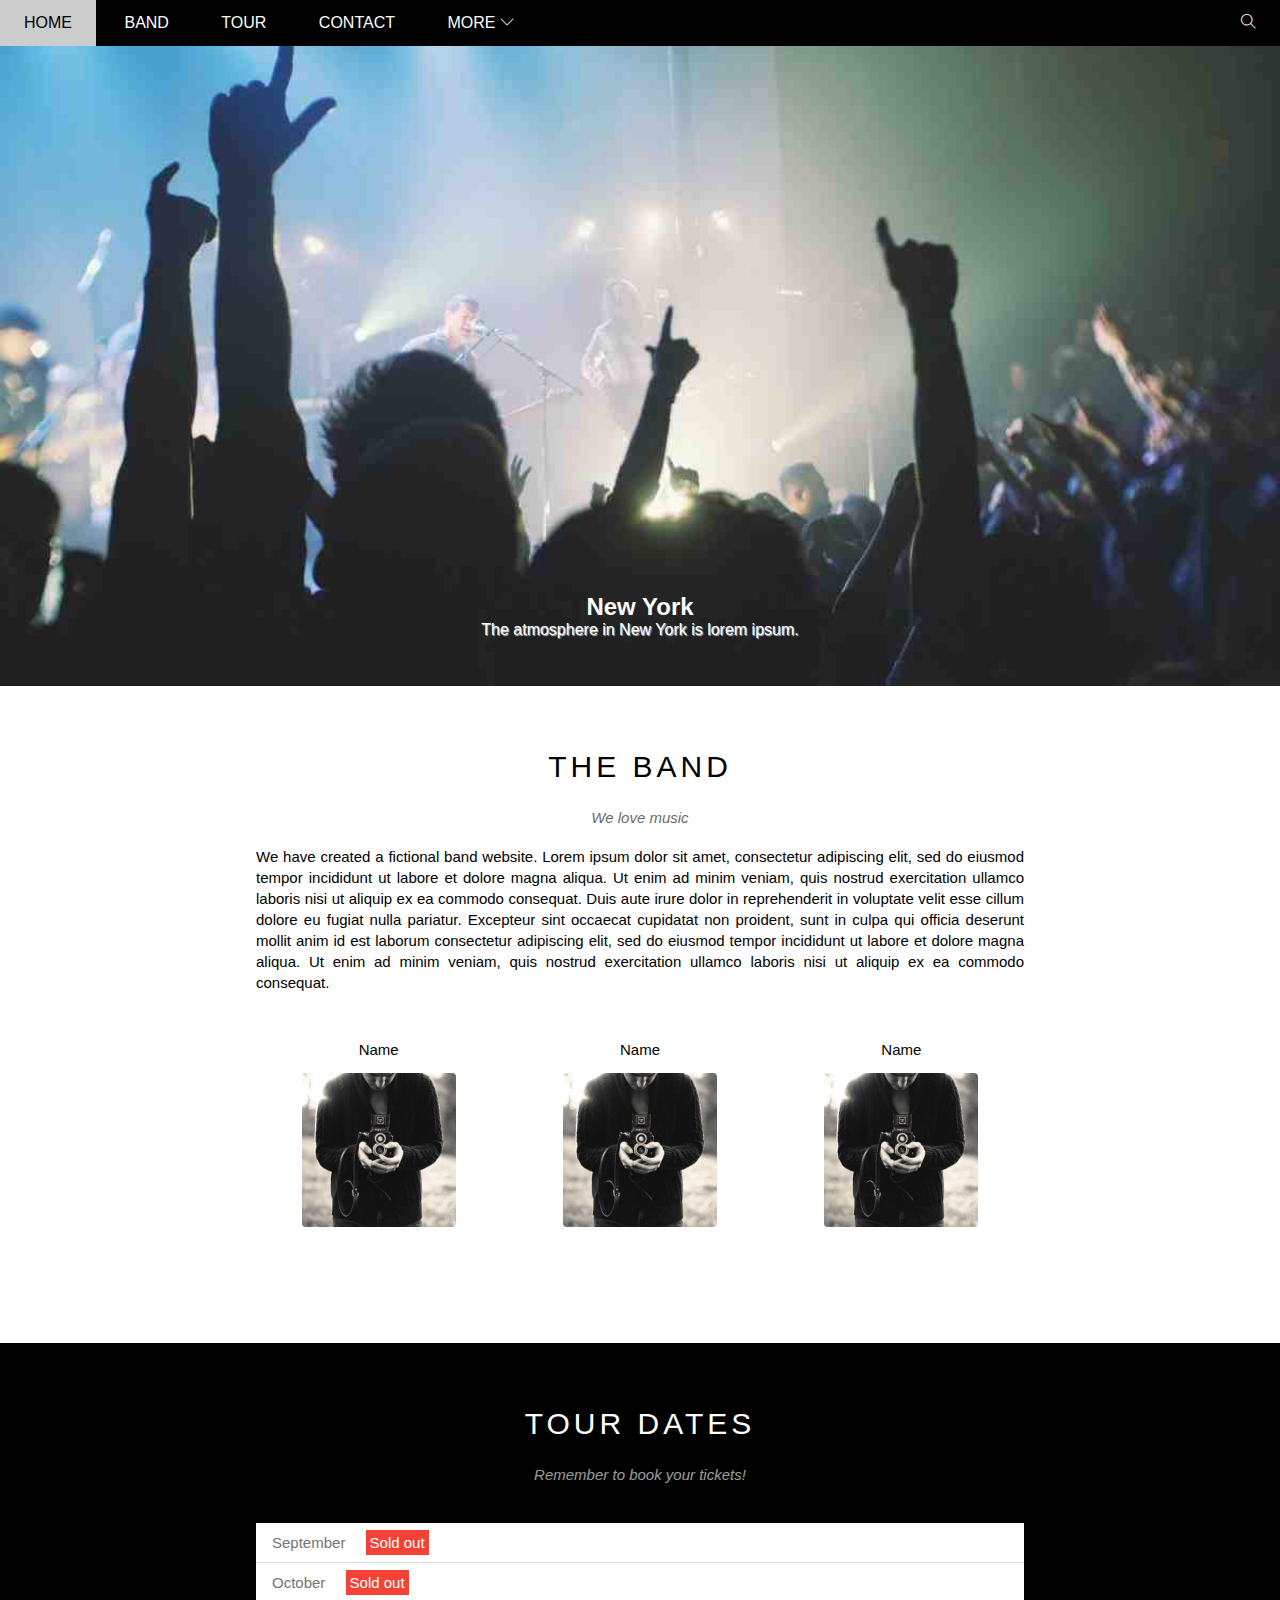
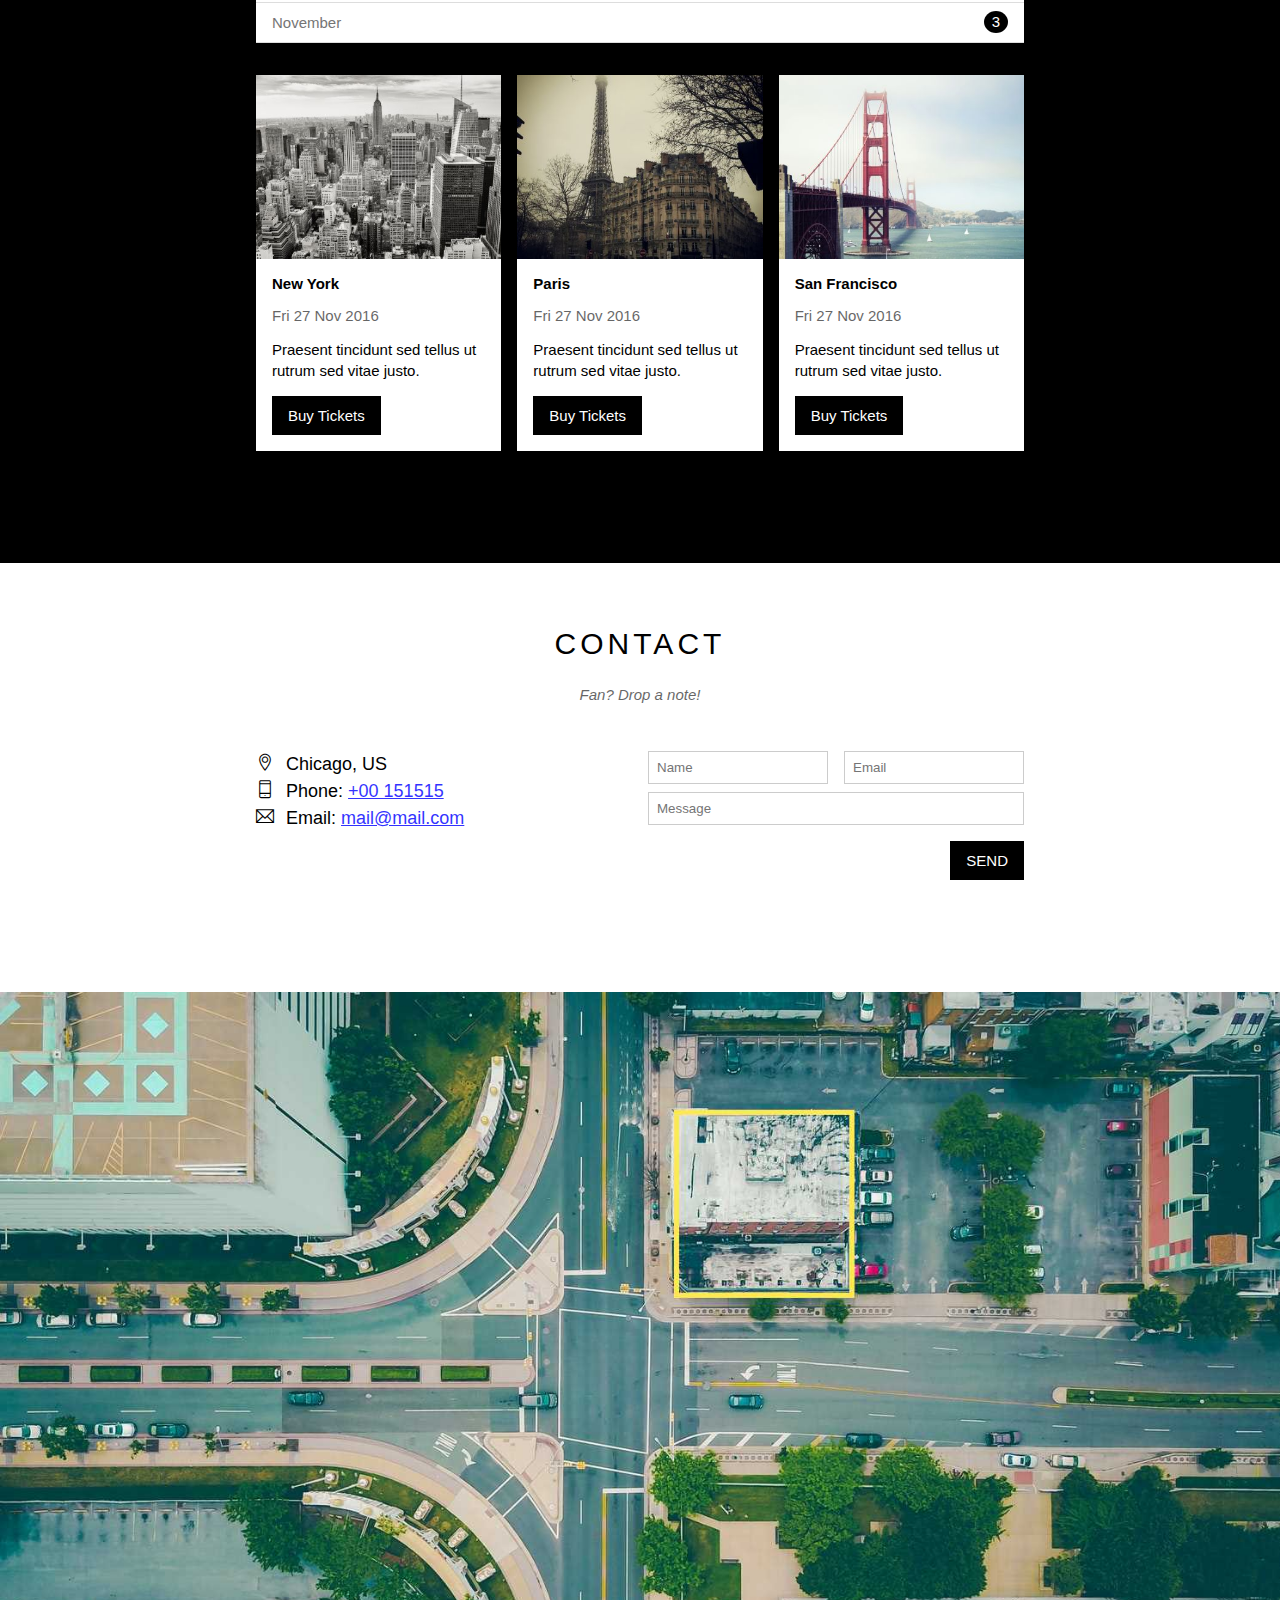
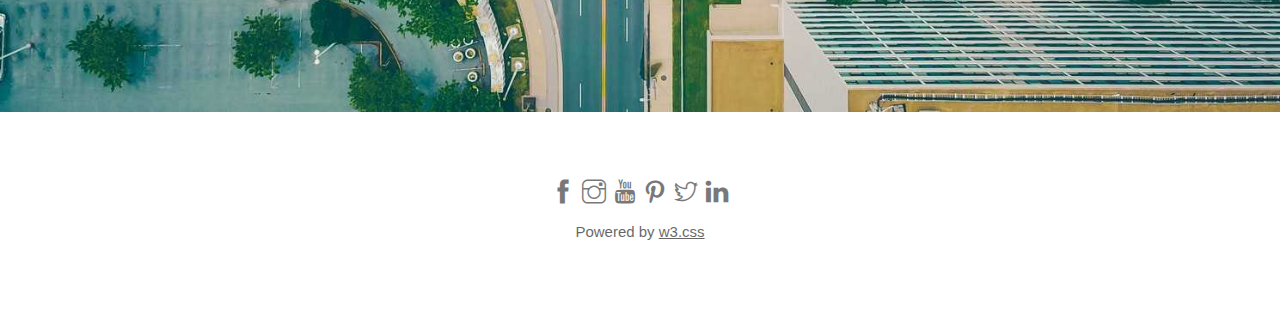
<file: index.html>
<!DOCTYPE html>
<html lang="en">
<head>
    <meta charset="UTF-8">
    <meta http-equiv="X-UA-Compatible" content="IE=edge">
    <meta name="viewport" content="width=device-width, initial-scale=1.0">
    <link rel="stylesheet" href="./assets/css/style.css">
    <link rel="stylesheet" href="./assets/css/responsive.css">
    <link rel="icon" href="./assets/img/members.jpg" type="image/gif" sizes="16x16">
    <link rel="stylesheet" href="./assets/font/themify-icons-font/themify-icons/themify-icons.css">
    <title>The Band</title>
</head>
<body>
    <div id="main">
        <div id="header">
                <!-- begin nav -->
                <ul id="nav">
                    <li>
                        <a href="#">Home</a>
                    </li>
                    <li>
                        <a href="#band">Band</a>
                    </li>
                    <li>
                        <a href="#tour">Tour</a>
                    </li>
                    <li>
                        <a href="#contact">Contact</a>    
                    </li>
                    <li>
                        <a href="#">
                            More <i class="nav-arrow-down ti-angle-down"></i>
                        </a>
                        <ul class="subnav">
                            <li>
                                <a href="#">Merchandise</a>
                            </li>
                            <li>
                                <a href="#">Extras</a>
                            </li>
                            <li>
                                <a href="#">Contact</a>
                            </li>
                        </ul>
                    </li>
                </ul>
                <!-- end nav -->

                <!-- mobile search btn -->
                <div id="mobile-menu" class="mobile-menu-btn">
                    <i class="menu-icon ti-menu"></i>
                </div>
                
                <!-- search search btn -->
                <div class="search-btn">
                    <i class="search-icon ti-search"></i>
                </div>
        </div>

        <div id="slider">
            <div class="text-content">
                <h2 class="text-heading">New York</h2>
                <div class="text-description">The atmosphere in New York is lorem ipsum.</div>            
            </div>               
        </div>

        <div id="content">
            <!-- About section -->
            <div id="band" class="content-section">
                <h2 class="section-heading">THE BAND</h2>
                <p class="section-sub-heading">We love music</p>
                <p class="about-text">We have created a fictional band website. Lorem ipsum dolor sit amet, consectetur adipiscing elit, sed do eiusmod tempor incididunt ut labore et dolore magna aliqua. Ut enim ad minim veniam, quis nostrud exercitation ullamco laboris nisi ut aliquip ex ea commodo consequat. Duis aute irure dolor in reprehenderit in voluptate velit esse cillum dolore eu fugiat nulla pariatur. Excepteur sint occaecat cupidatat non proident, sunt in culpa qui officia deserunt mollit anim id est laborum consectetur adipiscing elit, sed do eiusmod tempor incididunt ut labore et dolore magna aliqua. Ut enim ad minim veniam, quis nostrud exercitation ullamco laboris nisi ut aliquip ex ea commodo consequat.</p>
                <div class="row members-list">
                    <div class="member-item col col-third text-center">
                        <p class="member-name">Name</p>
                        <img src="./assets/img/members.jpg" alt="Name" class="member-img">
                    </div>
                    <div class="member-item col col-third  text-center">
                        <p class="member-name">Name</p>
                        <img src="./assets/img/members.jpg" alt="Name" class="member-img">
                    </div>
                    <div class="member-item col col-third  text-center">
                        <p class="member-name">Name</p>
                        <img src="./assets/img/members.jpg" alt="Name" class="member-img">
                    </div>
                    <div class="clear"></div>
                </div>
            </div>

            <!-- Tour section -->
            <div id="tour" class="tour-section">
                <div class="content-section">
                    <h2 class="section-heading text-white">TOUR DATES</h2>
                    <p class="section-sub-heading text-white">Remember to book your tickets!</p>

                    <!-- Ticket -->
                    <ul class="tickets-list">
                        <li>September  <span class="sold-out">Sold out</span></li>
                        <li>October   <span class="sold-out">Sold out</span></li>
                        <li>November  <span class="quantity">3</span></li>
                    </ul>

                    <!-- Place -->
                    <div class="row places-list">
                        <div class="col col-third s-col-full mt-16">
                            <img src="./assets/img/places/place1.jpg" alt="New York" class="place-img">
                            <div class="place-body">
                                <h3 class="place-heading">New York</h3>
                                <p class="place-time">Fri 27 Nov 2016</p> 
                                <p class="place-desc">Praesent tincidunt sed tellus ut rutrum sed vitae justo.</p>
                                <button class="btn s-full-width js-buy-ticket ">Buy Tickets</button>
                            </div>
                        </div>

                        <div class="col col-third s-col-full mt-16">
                            <img src="./assets/img/places/place2.jpg" alt="Paris" class="place-img">
                            <div class="place-body">
                                <h3 class="place-heading">Paris</h3>
                                <p class="place-time">Fri 27 Nov 2016</p>
                                <p class="place-desc">Praesent tincidunt sed tellus ut rutrum sed vitae justo.</p>
                                <button class="btn s-full-width js-buy-ticket">Buy Tickets</button>
                            </div>
                        </div>

                        <div class="col col-third s-col-full mt-16">
                            <img src="./assets/img/places/place3.jpg" alt="San Francisco" class="place-img">
                            <div class="place-body">
                                <h3 class="place-heading">San Francisco</h3>
                                <p class="place-time">Fri 27 Nov 2016</p>
                                <p class="place-desc">Praesent tincidunt sed tellus ut rutrum sed vitae justo.</p>
                                <button class="btn s-full-width js-buy-ticket">Buy Tickets</button>
                            </div>
                        </div>   
                        <div class="clear"></div>
                    </div>
                </div>
            </div>

            <!-- Begin Contact section -->
            <div id="contact" class="content-section">
                <h2 class="section-heading">CONTACT</h2>
                <p class="section-sub-heading">Fan? Drop a note!</p>
                <div class="row contact-content">
                    <div class="col col-half contact-item contact-info">
                        <p><i class="ti-location-pin"></i>Chicago, US</p>
                        <p><i class="ti-mobile"></i>Phone: <a href="tel:+00 151515">+00 151515</a></p>
                        <p><i class="ti-email"></i>Email: <a href="mailto: mail@mail.com">mail@mail.com</a></p>                          
                    </div>
                    <div class="col col-half contact-item contact-form">
                        <form action="">
                            <div class="row">
                                <div class="col col-half contact-item">
                                    <input type="text"  placeholder="Name" required  class="form-control" >
                                </div>
                                <div class="col col-half contact-item s-mt-8">
                                    <input type="email"  placeholder="Email" required  class="form-control" >
                                </div>
                            </div>

                            <div class="row mt-8">
                                <div class="col col-full">
                                    <input type="text" placeholder="Message" required  class="form-control" >
                                </div>
                            </div>
                            <input class="btn pull-right mt-16 s-full-width" type="submit" value="SEND">
                        </form>
                    </div>
                </div>
            </div>

            <div class="map-section">
                <img src="./assets/img/map/map.jpg" alt="Map">
            </div>
            <!-- End Contact section -->
        </div>

        <div id="footer">
            <div class="socials-list">
                <a href="#"><i class="ti-facebook"></i></a>
                <a href=""><i class="ti-instagram"></i></a>
                <a href=""><i class="ti-youtube"></i></a>
                <a href=""><i class="ti-pinterest"></i></a>
                <a href=""><i class="ti-twitter"></i></a>
                <a href=""><i class="ti-linkedin"></i></a>
            </div>
            <p class="copyright">Powered by <a href="https://www.w3schools.com/w3css/default.asp">w3.css</a></p>
        </div>

        <div class="modal js-modal">
            <div class="modal-container js-modal-container">
                <div class="modal-close js-modal-close">
                    <i class="ti-close"></i>
                </div>
    
                <div class="modal-header">
                    <i class="modal-heading-icon ti-bag"></i>
                    Tickets
                </div>
    
                <div class="modal-body">
                    <label for="ticket-quantity" class="modal-label">
                        <i class="ti-shopping-cart"></i>
                        Tickets, $15 per person
                    </label>
                    <input id="ticket-quantity" type="text" class="modal-input" placeholder="How many?">
        
                    <label for="ticket-email" class="modal-label">
                        <i class="ti-user"></i>
                        Send to
                    </label>
                    <input id="ticket-email" type="email" class="modal-input" placeholder="Enter email">

                    <button id="buy-tickets">
                        Pay <i class="ti-check"></i>
                    </button>
                </div>

                <div class="modal-footer">
                   <p class="modal-help">Need <a href="">help?</a></p>                 
                </div>             
            </div>
        </div>

    <script>
        var header = document.getElementById('header');
        var mobileMenu = document.getElementById('mobile-menu');
        var headerHeight = header.clientHeight;


        // Dong mo mobile

        mobileMenu.onclick = function(){
            var isClosed = header.clientHeight === headerHeight;
            if(isClosed){
                header.style.height = 'auto';
            }
            else{
                header.style.height = null;
            }
        }

            // Tu dong dong khi chon menu

        var menuItems = document.querySelectorAll('#nav li a[href*="#"]');
        console.log(menuItems);
        for(var i = 0; i < menuItems.length; i++){
            var menuItem = menuItems[i];


            menuItem.onclick = function(event)
            {
                var isParentMenu = this.nextElementSibling && menuItem.nextElementSibling.classList.contains('subnav');

                if(isParentMenu){
                    event.preventDefault();
                }
                else{
                    header.style.height = null;
                }
            }
        }
    </script>

    <script>
        const buyBtns = document.querySelectorAll('.js-buy-ticket')
        const modal = document.querySelector('.js-modal')
        const modalClose = document.querySelector('.js-modal-close')
        const modalContainer = document.querySelector('.js-modal-container')

        // Hàm hiển thị modal mua vé (thêm class open vào modal)
        function showBuyTicket()
        {
            modal.classList.add('open')
        }

        // Hàm ẩn modal mua vé (gỡ bỏ class open của modal)
        function hideBuyTicket()
        {
            modal.classList.remove('open')
        }

        // Lặp qua từng thẻ button và nghe hành vi click
        for(const buyBtn of buyBtns)
        {
            buyBtn.addEventListener('click',showBuyTicket)
        }

        // Nghe hành vi click vào button close
        modalClose.addEventListener('click',hideBuyTicket)
        modal.addEventListener('click',hideBuyTicket)
        modalContainer.addEventListener('click', function(event){
            event.stopPropagation()
        })
    </script>
</body>
</html>
</file>
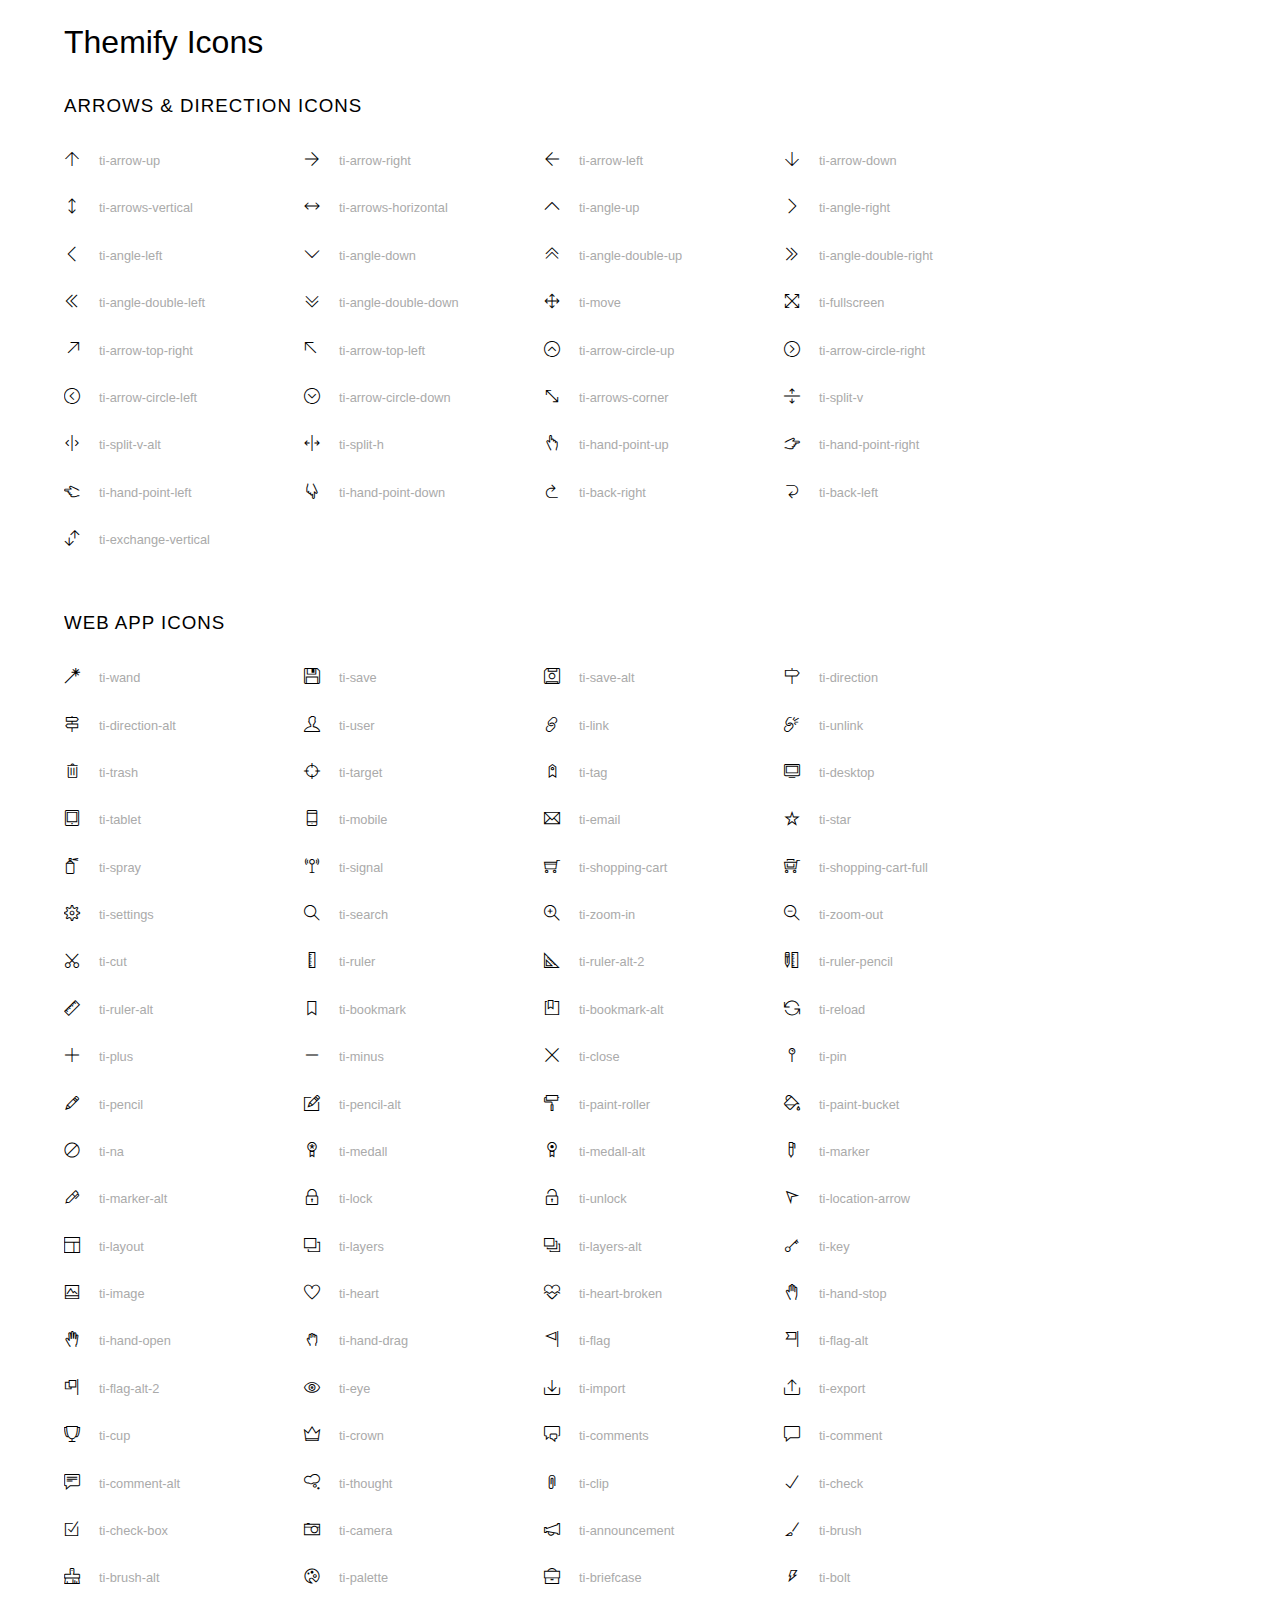
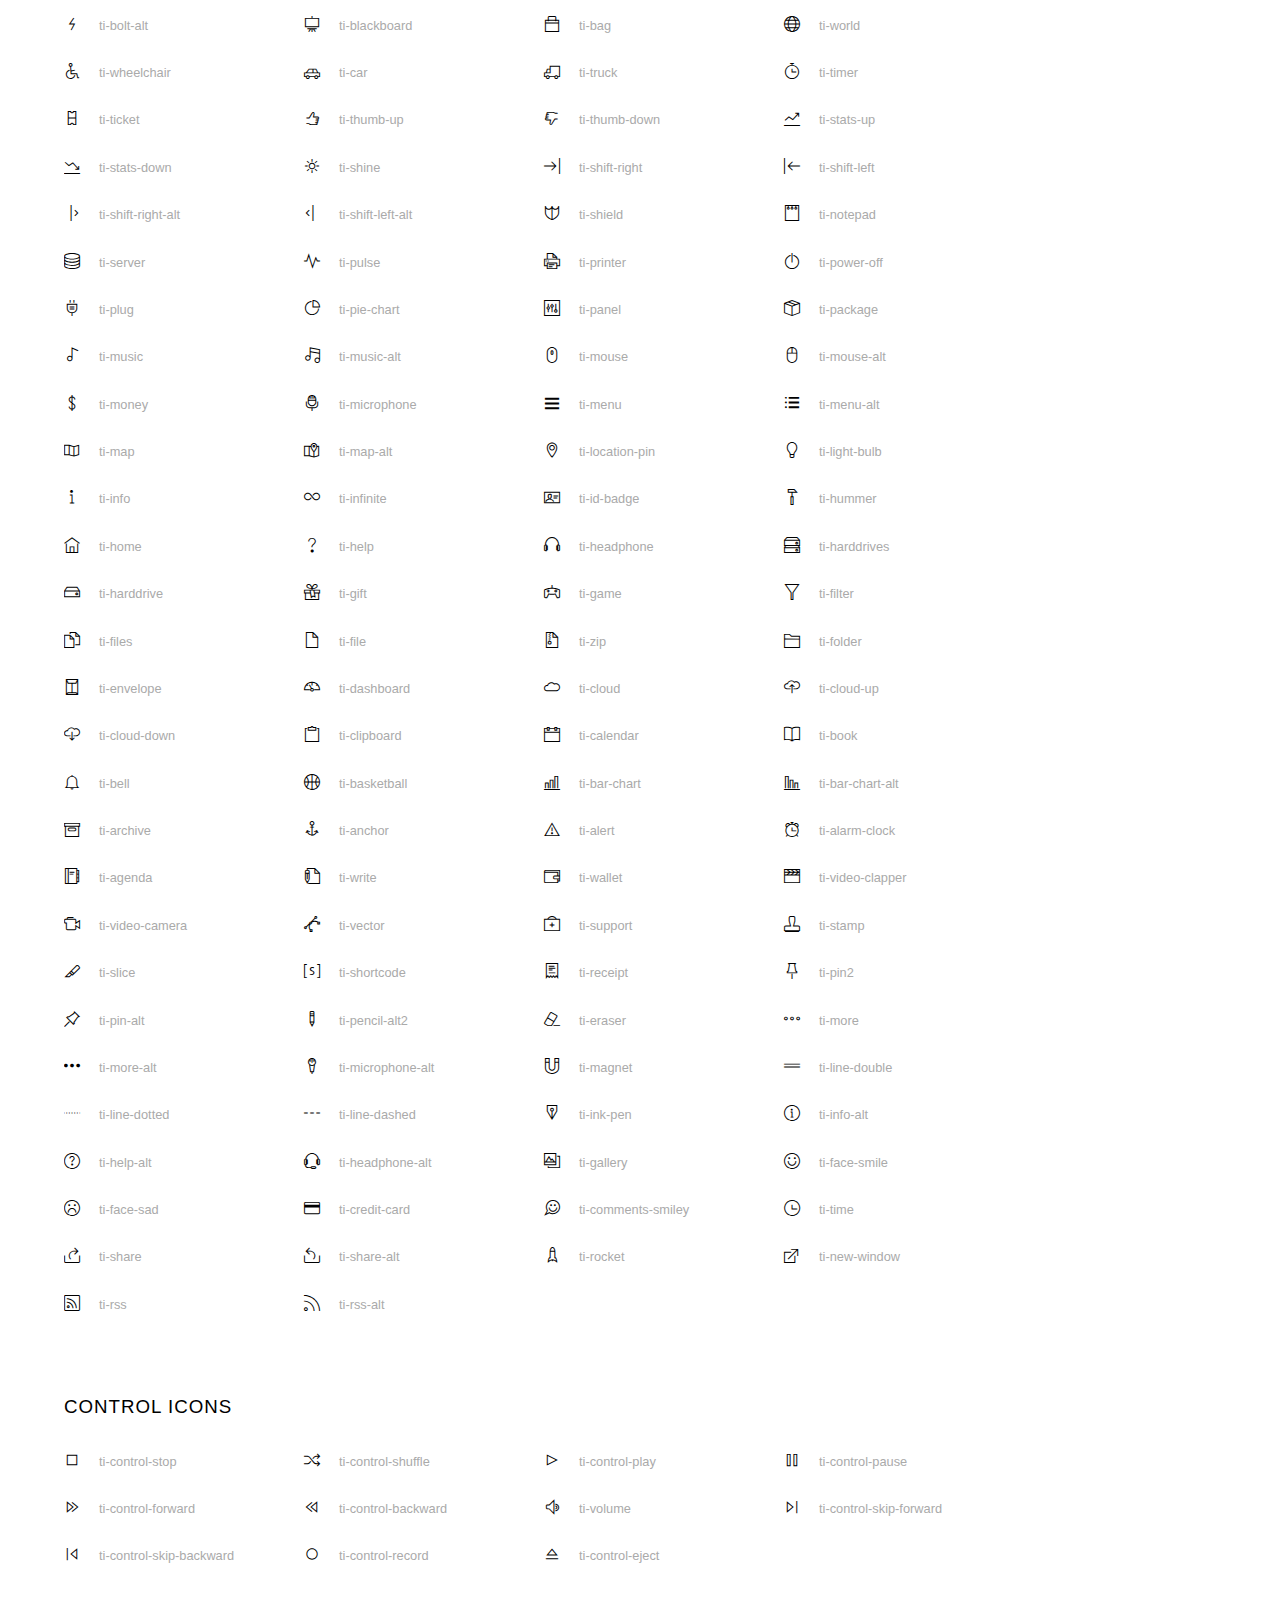
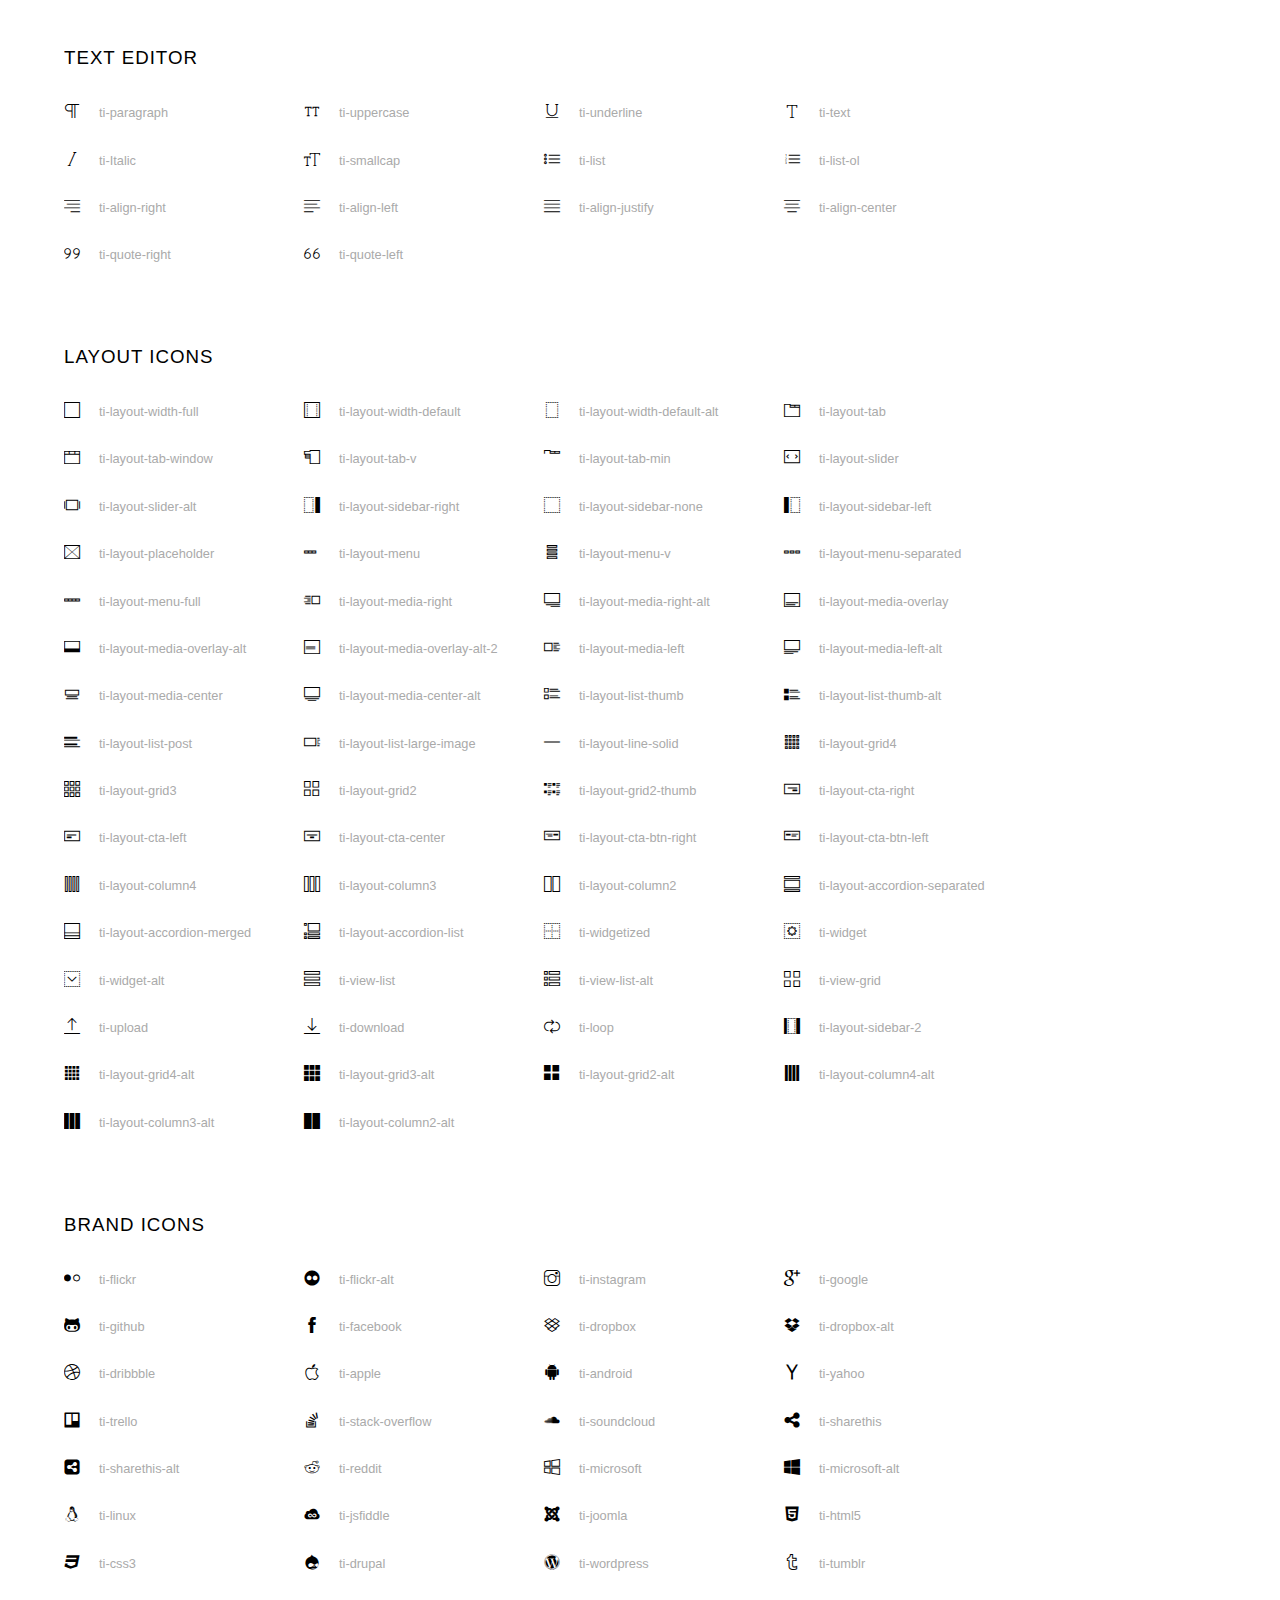
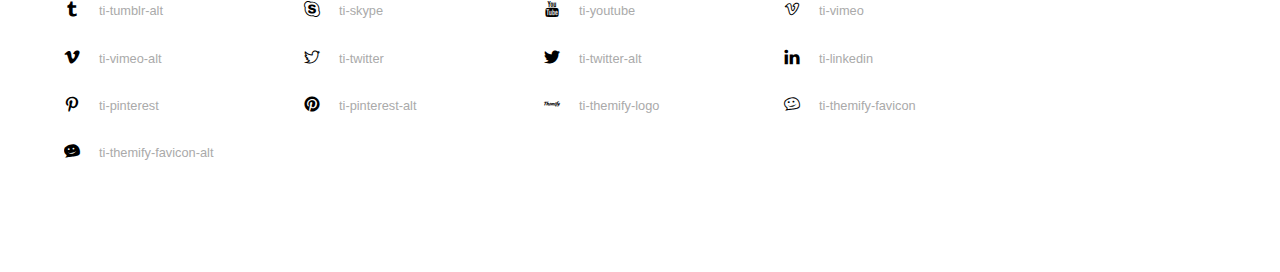
<file: assets/font/themify-icons-font/themify-icons/index.html>
<!doctype html>
<html>
<head>
	<meta charset="utf-8">
	<title>Themify Icon Font</title>
	<meta name="viewport" content="width=device-width">
	<link rel="stylesheet" href="demo-files/demo.css">
	<link rel="stylesheet" href="themify-icons.css">
	<!--[if lt IE 8]><!-->
	<link rel="stylesheet" href="ie7/ie7.css">
	<!--<![endif]-->
</head>
<body>
	<h1>Themify Icons</h1>

	<div class="icon-section">

		<div class="icon-section">
			<h3>Arrows &amp; Direction Icons </h3>

			<div class="icon-container">
				<span class="ti-arrow-up"></span><span class="icon-name"> ti-arrow-up</span>
			</div>
			<div class="icon-container">
				<span class="ti-arrow-right"></span><span class="icon-name"> ti-arrow-right</span>
			</div>
			<div class="icon-container">
				<span class="ti-arrow-left"></span><span class="icon-name"> ti-arrow-left</span>
			</div>
			<div class="icon-container">
				<span class="ti-arrow-down"></span><span class="icon-name"> ti-arrow-down</span>
			</div>
			<div class="icon-container">
				<span class="ti-arrows-vertical"></span><span class="icon-name"> ti-arrows-vertical</span>
			</div>
			<div class="icon-container">
				<span class="ti-arrows-horizontal"></span><span class="icon-name"> ti-arrows-horizontal</span>
			</div>
			<div class="icon-container">
				<span class="ti-angle-up"></span><span class="icon-name"> ti-angle-up</span>
			</div>
			<div class="icon-container">
				<span class="ti-angle-right"></span><span class="icon-name"> ti-angle-right</span>
			</div>
			<div class="icon-container">
				<span class="ti-angle-left"></span><span class="icon-name"> ti-angle-left</span>
			</div>
			<div class="icon-container">
				<span class="ti-angle-down"></span><span class="icon-name"> ti-angle-down</span>
			</div>	
			<div class="icon-container">
				<span class="ti-angle-double-up"></span><span class="icon-name"> ti-angle-double-up</span>
			</div>
			<div class="icon-container">
				<span class="ti-angle-double-right"></span><span class="icon-name"> ti-angle-double-right</span>
			</div>
			<div class="icon-container">
				<span class="ti-angle-double-left"></span><span class="icon-name"> ti-angle-double-left</span>
			</div>
			<div class="icon-container">
				<span class="ti-angle-double-down"></span><span class="icon-name"> ti-angle-double-down</span>
			</div>					
			<div class="icon-container">
				<span class="ti-move"></span><span class="icon-name"> ti-move</span>
			</div>
			<div class="icon-container">
				<span class="ti-fullscreen"></span><span class="icon-name"> ti-fullscreen</span>
			</div>
			<div class="icon-container">
				<span class="ti-arrow-top-right"></span><span class="icon-name"> ti-arrow-top-right</span>
			</div>
			<div class="icon-container">
				<span class="ti-arrow-top-left"></span><span class="icon-name"> ti-arrow-top-left</span>
			</div>
			<div class="icon-container">
				<span class="ti-arrow-circle-up"></span><span class="icon-name"> ti-arrow-circle-up</span>
			</div>
			<div class="icon-container">
				<span class="ti-arrow-circle-right"></span><span class="icon-name"> ti-arrow-circle-right</span>
			</div>
			<div class="icon-container">
				<span class="ti-arrow-circle-left"></span><span class="icon-name"> ti-arrow-circle-left</span>
			</div>
			<div class="icon-container">
				<span class="ti-arrow-circle-down"></span><span class="icon-name"> ti-arrow-circle-down</span>
			</div>
			<div class="icon-container">
				<span class="ti-arrows-corner"></span><span class="icon-name"> ti-arrows-corner</span>
			</div>
			<div class="icon-container">
				<span class="ti-split-v"></span><span class="icon-name"> ti-split-v</span>
			</div>

			<div class="icon-container">
				<span class="ti-split-v-alt"></span><span class="icon-name"> ti-split-v-alt</span>
			</div>
			<div class="icon-container">
				<span class="ti-split-h"></span><span class="icon-name"> ti-split-h</span>
			</div>
			<div class="icon-container">
				<span class="ti-hand-point-up"></span><span class="icon-name"> ti-hand-point-up</span>
			</div>
			<div class="icon-container">
				<span class="ti-hand-point-right"></span><span class="icon-name"> ti-hand-point-right</span>
			</div>
			<div class="icon-container">
				<span class="ti-hand-point-left"></span><span class="icon-name"> ti-hand-point-left</span>
			</div>
			<div class="icon-container">
				<span class="ti-hand-point-down"></span><span class="icon-name"> ti-hand-point-down</span>
			</div>
			<div class="icon-container">
				<span class="ti-back-right"></span><span class="icon-name"> ti-back-right</span>
			</div>
			<div class="icon-container">
				<span class="ti-back-left"></span><span class="icon-name"> ti-back-left</span>
			</div>
			<div class="icon-container">
				<span class="ti-exchange-vertical"></span><span class="icon-name"> ti-exchange-vertical</span>
			</div>

		</div> <!-- Arrows Icons -->



		<h3>Web App Icons</h3>
		
		<div class="icon-section">

			<div class="icon-container">
				<span class="ti-wand"></span><span class="icon-name"> ti-wand</span>
			</div>
			<div class="icon-container">
				<span class="ti-save"></span><span class="icon-name"> ti-save</span>
			</div>
			<div class="icon-container">
				<span class="ti-save-alt"></span><span class="icon-name"> ti-save-alt</span>
			</div>

			<div class="icon-container">
				<span class="ti-direction"></span><span class="icon-name"> ti-direction</span>
			</div>
			<div class="icon-container">
				<span class="ti-direction-alt"></span><span class="icon-name"> ti-direction-alt</span>
			</div>
			<div class="icon-container">
				<span class="ti-user"></span><span class="icon-name"> ti-user</span>
			</div>
			<div class="icon-container">
				<span class="ti-link"></span><span class="icon-name"> ti-link</span>
			</div>
			<div class="icon-container">
				<span class="ti-unlink"></span><span class="icon-name"> ti-unlink</span>
			</div>
			<div class="icon-container">
				<span class="ti-trash"></span><span class="icon-name"> ti-trash</span>
			</div>
			<div class="icon-container">
				<span class="ti-target"></span><span class="icon-name"> ti-target</span>
			</div>
			<div class="icon-container">
				<span class="ti-tag"></span><span class="icon-name"> ti-tag</span>
			</div>
			<div class="icon-container">
				<span class="ti-desktop"></span><span class="icon-name"> ti-desktop</span>
			</div>
			<div class="icon-container">
				<span class="ti-tablet"></span><span class="icon-name"> ti-tablet</span>
			</div>
			<div class="icon-container">
				<span class="ti-mobile"></span><span class="icon-name"> ti-mobile</span>
			</div>
			<div class="icon-container">
				<span class="ti-email"></span><span class="icon-name"> ti-email</span>
			</div>	
			<div class="icon-container">
				<span class="ti-star"></span><span class="icon-name"> ti-star</span>
			</div>
			<div class="icon-container">
				<span class="ti-spray"></span><span class="icon-name"> ti-spray</span>
			</div>
			<div class="icon-container">
				<span class="ti-signal"></span><span class="icon-name"> ti-signal</span>
			</div>
			<div class="icon-container">
				<span class="ti-shopping-cart"></span><span class="icon-name"> ti-shopping-cart</span>
			</div>
			<div class="icon-container">
				<span class="ti-shopping-cart-full"></span><span class="icon-name"> ti-shopping-cart-full</span>
			</div>
			<div class="icon-container">
				<span class="ti-settings"></span><span class="icon-name"> ti-settings</span>
			</div>
			<div class="icon-container">
				<span class="ti-search"></span><span class="icon-name"> ti-search</span>
			</div>
			<div class="icon-container">
				<span class="ti-zoom-in"></span><span class="icon-name"> ti-zoom-in</span>
			</div>
			<div class="icon-container">
				<span class="ti-zoom-out"></span><span class="icon-name"> ti-zoom-out</span>
			</div>
			<div class="icon-container">
				<span class="ti-cut"></span><span class="icon-name"> ti-cut</span>
			</div>
			<div class="icon-container">
				<span class="ti-ruler"></span><span class="icon-name"> ti-ruler</span>
			</div>
			<div class="icon-container">
				<span class="ti-ruler-alt-2"></span><span class="icon-name"> ti-ruler-alt-2</span>
			</div>			
			<div class="icon-container">
				<span class="ti-ruler-pencil"></span><span class="icon-name"> ti-ruler-pencil</span>
			</div>
			<div class="icon-container">
				<span class="ti-ruler-alt"></span><span class="icon-name"> ti-ruler-alt</span>
			</div>
			<div class="icon-container">
				<span class="ti-bookmark"></span><span class="icon-name"> ti-bookmark</span>
			</div>
			<div class="icon-container">
				<span class="ti-bookmark-alt"></span><span class="icon-name"> ti-bookmark-alt</span>
			</div>
			<div class="icon-container">
				<span class="ti-reload"></span><span class="icon-name"> ti-reload</span>
			</div>
			<div class="icon-container">
				<span class="ti-plus"></span><span class="icon-name"> ti-plus</span>
			</div>
			<div class="icon-container">
				<span class="ti-minus"></span><span class="icon-name"> ti-minus</span>
			</div>
			<div class="icon-container">
				<span class="ti-close"></span><span class="icon-name"> ti-close</span>
			</div>			
			<div class="icon-container">
				<span class="ti-pin"></span><span class="icon-name"> ti-pin</span>
			</div>
			<div class="icon-container">
				<span class="ti-pencil"></span><span class="icon-name"> ti-pencil</span>
			</div>
					
		  	<div class="icon-container">
				<span class="ti-pencil-alt"></span><span class="icon-name"> ti-pencil-alt</span>
			</div>
			<div class="icon-container">
				<span class="ti-paint-roller"></span><span class="icon-name"> ti-paint-roller</span>
			</div>
			<div class="icon-container">
				<span class="ti-paint-bucket"></span><span class="icon-name"> ti-paint-bucket</span>
			</div>
			<div class="icon-container">
				<span class="ti-na"></span><span class="icon-name"> ti-na</span>
			</div>
			<div class="icon-container">
				<span class="ti-medall"></span><span class="icon-name"> ti-medall</span>
			</div>
			<div class="icon-container">
				<span class="ti-medall-alt"></span><span class="icon-name"> ti-medall-alt</span>
			</div>
			<div class="icon-container">
				<span class="ti-marker"></span><span class="icon-name"> ti-marker</span>
			</div>
			<div class="icon-container">
				<span class="ti-marker-alt"></span><span class="icon-name"> ti-marker-alt</span>
			</div>

			<div class="icon-container">
				<span class="ti-lock"></span><span class="icon-name"> ti-lock</span>
			</div>
			<div class="icon-container">
				<span class="ti-unlock"></span><span class="icon-name"> ti-unlock</span>
			</div>
			<div class="icon-container">
				<span class="ti-location-arrow"></span><span class="icon-name"> ti-location-arrow</span>
			</div>
			<div class="icon-container">
				<span class="ti-layout"></span><span class="icon-name"> ti-layout</span>
			</div>
			<div class="icon-container">
				<span class="ti-layers"></span><span class="icon-name"> ti-layers</span>
			</div>
			<div class="icon-container">
				<span class="ti-layers-alt"></span><span class="icon-name"> ti-layers-alt</span>
			</div>
			<div class="icon-container">
				<span class="ti-key"></span><span class="icon-name"> ti-key</span>
			</div>
			<div class="icon-container">
				<span class="ti-image"></span><span class="icon-name"> ti-image</span>
			</div>
			<div class="icon-container">
				<span class="ti-heart"></span><span class="icon-name"> ti-heart</span>
			</div>
			<div class="icon-container">
				<span class="ti-heart-broken"></span><span class="icon-name"> ti-heart-broken</span>
			</div>
			<div class="icon-container">
				<span class="ti-hand-stop"></span><span class="icon-name"> ti-hand-stop</span>
			</div>
			<div class="icon-container">
				<span class="ti-hand-open"></span><span class="icon-name"> ti-hand-open</span>
			</div>
			<div class="icon-container">
				<span class="ti-hand-drag"></span><span class="icon-name"> ti-hand-drag</span>
			</div>
			<div class="icon-container">
				<span class="ti-flag"></span><span class="icon-name"> ti-flag</span>
			</div>
			<div class="icon-container">
				<span class="ti-flag-alt"></span><span class="icon-name"> ti-flag-alt</span>
			</div>
			<div class="icon-container">
				<span class="ti-flag-alt-2"></span><span class="icon-name"> ti-flag-alt-2</span>
			</div>
			<div class="icon-container">
				<span class="ti-eye"></span><span class="icon-name"> ti-eye</span>
			</div>
			<div class="icon-container">
				<span class="ti-import"></span><span class="icon-name"> ti-import</span>
			</div>			
			<div class="icon-container">
				<span class="ti-export"></span><span class="icon-name"> ti-export</span>
			</div>
			<div class="icon-container">
				<span class="ti-cup"></span><span class="icon-name"> ti-cup</span>
			</div>
			<div class="icon-container">
				<span class="ti-crown"></span><span class="icon-name"> ti-crown</span>
			</div>
			<div class="icon-container">
				<span class="ti-comments"></span><span class="icon-name"> ti-comments</span>
			</div>
			<div class="icon-container">
				<span class="ti-comment"></span><span class="icon-name"> ti-comment</span>
			</div>
			<div class="icon-container">
				<span class="ti-comment-alt"></span><span class="icon-name"> ti-comment-alt</span>
			</div>
			<div class="icon-container">
				<span class="ti-thought"></span><span class="icon-name"> ti-thought</span>
			</div>			
			<div class="icon-container">
				<span class="ti-clip"></span><span class="icon-name"> ti-clip</span>
			</div>

			<div class="icon-container">
				<span class="ti-check"></span><span class="icon-name"> ti-check</span>
			</div>
			<div class="icon-container">
				<span class="ti-check-box"></span><span class="icon-name"> ti-check-box</span>
			</div>
			<div class="icon-container">
				<span class="ti-camera"></span><span class="icon-name"> ti-camera</span>
			</div>
			<div class="icon-container">
				<span class="ti-announcement"></span><span class="icon-name"> ti-announcement</span>
			</div>
			<div class="icon-container">
				<span class="ti-brush"></span><span class="icon-name"> ti-brush</span>
			</div>
			<div class="icon-container">
				<span class="ti-brush-alt"></span><span class="icon-name"> ti-brush-alt</span>
			</div>
			<div class="icon-container">
				<span class="ti-palette"></span><span class="icon-name"> ti-palette</span>
			</div>			
			<div class="icon-container">
				<span class="ti-briefcase"></span><span class="icon-name"> ti-briefcase</span>
			</div>
			<div class="icon-container">
				<span class="ti-bolt"></span><span class="icon-name"> ti-bolt</span>
			</div>
			<div class="icon-container">
				<span class="ti-bolt-alt"></span><span class="icon-name"> ti-bolt-alt</span>
			</div>
			<div class="icon-container">
				<span class="ti-blackboard"></span><span class="icon-name"> ti-blackboard</span>
			</div>
			<div class="icon-container">
				<span class="ti-bag"></span><span class="icon-name"> ti-bag</span>
			</div>
			<div class="icon-container">
				<span class="ti-world"></span><span class="icon-name"> ti-world</span>
			</div>
			<div class="icon-container">
				<span class="ti-wheelchair"></span><span class="icon-name"> ti-wheelchair</span>
			</div>
			<div class="icon-container">
				<span class="ti-car"></span><span class="icon-name"> ti-car</span>
			</div>
			<div class="icon-container">
				<span class="ti-truck"></span><span class="icon-name"> ti-truck</span>
			</div>
			<div class="icon-container">
				<span class="ti-timer"></span><span class="icon-name"> ti-timer</span>
			</div>
			<div class="icon-container">
				<span class="ti-ticket"></span><span class="icon-name"> ti-ticket</span>
			</div>
			<div class="icon-container">
				<span class="ti-thumb-up"></span><span class="icon-name"> ti-thumb-up</span>
			</div>
			<div class="icon-container">
				<span class="ti-thumb-down"></span><span class="icon-name"> ti-thumb-down</span>
			</div>

			<div class="icon-container">
				<span class="ti-stats-up"></span><span class="icon-name"> ti-stats-up</span>
			</div>
			<div class="icon-container">
				<span class="ti-stats-down"></span><span class="icon-name"> ti-stats-down</span>
			</div>
			<div class="icon-container">
				<span class="ti-shine"></span><span class="icon-name"> ti-shine</span>
			</div>
			<div class="icon-container">
				<span class="ti-shift-right"></span><span class="icon-name"> ti-shift-right</span>
			</div>
			<div class="icon-container">
				<span class="ti-shift-left"></span><span class="icon-name"> ti-shift-left</span>
			</div>

			<div class="icon-container">
				<span class="ti-shift-right-alt"></span><span class="icon-name"> ti-shift-right-alt</span>
			</div>
			<div class="icon-container">
				<span class="ti-shift-left-alt"></span><span class="icon-name"> ti-shift-left-alt</span>
			</div>
			<div class="icon-container">
				<span class="ti-shield"></span><span class="icon-name"> ti-shield</span>
			</div>
			<div class="icon-container">
				<span class="ti-notepad"></span><span class="icon-name"> ti-notepad</span>
			</div>
			<div class="icon-container">
				<span class="ti-server"></span><span class="icon-name"> ti-server</span>
			</div>

			<div class="icon-container">
				<span class="ti-pulse"></span><span class="icon-name"> ti-pulse</span>
			</div>
			<div class="icon-container">
				<span class="ti-printer"></span><span class="icon-name"> ti-printer</span>
			</div>
			<div class="icon-container">
				<span class="ti-power-off"></span><span class="icon-name"> ti-power-off</span>
			</div>
			<div class="icon-container">
				<span class="ti-plug"></span><span class="icon-name"> ti-plug</span>
			</div>
			<div class="icon-container">
				<span class="ti-pie-chart"></span><span class="icon-name"> ti-pie-chart</span>
			</div>

			<div class="icon-container">
				<span class="ti-panel"></span><span class="icon-name"> ti-panel</span>
			</div>
			<div class="icon-container">
				<span class="ti-package"></span><span class="icon-name"> ti-package</span>
			</div>
			<div class="icon-container">
				<span class="ti-music"></span><span class="icon-name"> ti-music</span>
			</div>
			<div class="icon-container">
				<span class="ti-music-alt"></span><span class="icon-name"> ti-music-alt</span>
			</div>
			<div class="icon-container">
				<span class="ti-mouse"></span><span class="icon-name"> ti-mouse</span>
			</div>
			<div class="icon-container">
				<span class="ti-mouse-alt"></span><span class="icon-name"> ti-mouse-alt</span>
			</div>
			<div class="icon-container">
				<span class="ti-money"></span><span class="icon-name"> ti-money</span>
			</div>
			<div class="icon-container">
				<span class="ti-microphone"></span><span class="icon-name"> ti-microphone</span>
			</div>
			<div class="icon-container">
				<span class="ti-menu"></span><span class="icon-name"> ti-menu</span>
			</div>
			<div class="icon-container">
				<span class="ti-menu-alt"></span><span class="icon-name"> ti-menu-alt</span>
			</div>
			<div class="icon-container">
				<span class="ti-map"></span><span class="icon-name"> ti-map</span>
			</div>
			<div class="icon-container">
				<span class="ti-map-alt"></span><span class="icon-name"> ti-map-alt</span>
			</div>

			<div class="icon-container">
				<span class="ti-location-pin"></span><span class="icon-name"> ti-location-pin</span>
			</div>

			<div class="icon-container">
				<span class="ti-light-bulb"></span><span class="icon-name"> ti-light-bulb</span>
			</div>
			<div class="icon-container">
				<span class="ti-info"></span><span class="icon-name"> ti-info</span>
			</div>
			<div class="icon-container">
				<span class="ti-infinite"></span><span class="icon-name"> ti-infinite</span>
			</div>
			<div class="icon-container">
				<span class="ti-id-badge"></span><span class="icon-name"> ti-id-badge</span>
			</div>
			<div class="icon-container">
				<span class="ti-hummer"></span><span class="icon-name"> ti-hummer</span>
			</div>
			<div class="icon-container">
				<span class="ti-home"></span><span class="icon-name"> ti-home</span>
			</div>
			<div class="icon-container">
				<span class="ti-help"></span><span class="icon-name"> ti-help</span>
			</div>
			<div class="icon-container">
				<span class="ti-headphone"></span><span class="icon-name"> ti-headphone</span>
			</div>
			<div class="icon-container">
				<span class="ti-harddrives"></span><span class="icon-name"> ti-harddrives</span>
			</div>
			<div class="icon-container">
				<span class="ti-harddrive"></span><span class="icon-name"> ti-harddrive</span>
			</div>
			<div class="icon-container">
				<span class="ti-gift"></span><span class="icon-name"> ti-gift</span>
			</div>
			<div class="icon-container">
				<span class="ti-game"></span><span class="icon-name"> ti-game</span>
			</div>
			<div class="icon-container">
				<span class="ti-filter"></span><span class="icon-name"> ti-filter</span>
			</div>
			<div class="icon-container">
				<span class="ti-files"></span><span class="icon-name"> ti-files</span>
			</div>
			<div class="icon-container">
				<span class="ti-file"></span><span class="icon-name"> ti-file</span>
			</div>
			<div class="icon-container">
				<span class="ti-zip"></span><span class="icon-name"> ti-zip</span>
			</div>
			<div class="icon-container">
				<span class="ti-folder"></span><span class="icon-name"> ti-folder</span>
			</div>			
			<div class="icon-container">
				<span class="ti-envelope"></span><span class="icon-name"> ti-envelope</span>
			</div>


			<div class="icon-container">
				<span class="ti-dashboard"></span><span class="icon-name"> ti-dashboard</span>
			</div>
			<div class="icon-container">
				<span class="ti-cloud"></span><span class="icon-name"> ti-cloud</span>
			</div>
			<div class="icon-container">
				<span class="ti-cloud-up"></span><span class="icon-name"> ti-cloud-up</span>
			</div>
			<div class="icon-container">
				<span class="ti-cloud-down"></span><span class="icon-name"> ti-cloud-down</span>
			</div>
			<div class="icon-container">
				<span class="ti-clipboard"></span><span class="icon-name"> ti-clipboard</span>
			</div>
			<div class="icon-container">
				<span class="ti-calendar"></span><span class="icon-name"> ti-calendar</span>
			</div>
			<div class="icon-container">
				<span class="ti-book"></span><span class="icon-name"> ti-book</span>
			</div>
			<div class="icon-container">
				<span class="ti-bell"></span><span class="icon-name"> ti-bell</span>
			</div>
			<div class="icon-container">
				<span class="ti-basketball"></span><span class="icon-name"> ti-basketball</span>
			</div>
			<div class="icon-container">
				<span class="ti-bar-chart"></span><span class="icon-name"> ti-bar-chart</span>
			</div>
			<div class="icon-container">
				<span class="ti-bar-chart-alt"></span><span class="icon-name"> ti-bar-chart-alt</span>
			</div>


			<div class="icon-container">
				<span class="ti-archive"></span><span class="icon-name"> ti-archive</span>
			</div>
			<div class="icon-container">
				<span class="ti-anchor"></span><span class="icon-name"> ti-anchor</span>
			</div>

			<div class="icon-container">
				<span class="ti-alert"></span><span class="icon-name"> ti-alert</span>
			</div>
			<div class="icon-container">
				<span class="ti-alarm-clock"></span><span class="icon-name"> ti-alarm-clock</span>
			</div>
			<div class="icon-container">
				<span class="ti-agenda"></span><span class="icon-name"> ti-agenda</span>
			</div>
			<div class="icon-container">
				<span class="ti-write"></span><span class="icon-name"> ti-write</span>
			</div>

			<div class="icon-container">
				<span class="ti-wallet"></span><span class="icon-name"> ti-wallet</span>
			</div>
			<div class="icon-container">
				<span class="ti-video-clapper"></span><span class="icon-name"> ti-video-clapper</span>
			</div>
			<div class="icon-container">
				<span class="ti-video-camera"></span><span class="icon-name"> ti-video-camera</span>
			</div>
			<div class="icon-container">
				<span class="ti-vector"></span><span class="icon-name"> ti-vector</span>
			</div>

			<div class="icon-container">
				<span class="ti-support"></span><span class="icon-name"> ti-support</span>
			</div>
			<div class="icon-container">
				<span class="ti-stamp"></span><span class="icon-name"> ti-stamp</span>
			</div>
			<div class="icon-container">
				<span class="ti-slice"></span><span class="icon-name"> ti-slice</span>
			</div>
			<div class="icon-container">
				<span class="ti-shortcode"></span><span class="icon-name"> ti-shortcode</span>
			</div>
			<div class="icon-container">
				<span class="ti-receipt"></span><span class="icon-name"> ti-receipt</span>
			</div>
			<div class="icon-container">
				<span class="ti-pin2"></span><span class="icon-name"> ti-pin2</span>
			</div>
			<div class="icon-container">
				<span class="ti-pin-alt"></span><span class="icon-name"> ti-pin-alt</span>
			</div>
			<div class="icon-container">
				<span class="ti-pencil-alt2"></span><span class="icon-name"> ti-pencil-alt2</span>
			</div>
			<div class="icon-container">
				<span class="ti-eraser"></span><span class="icon-name"> ti-eraser</span>
			</div>			
			<div class="icon-container">
				<span class="ti-more"></span><span class="icon-name"> ti-more</span>
			</div>
			<div class="icon-container">
				<span class="ti-more-alt"></span><span class="icon-name"> ti-more-alt</span>
			</div>
			<div class="icon-container">
				<span class="ti-microphone-alt"></span><span class="icon-name"> ti-microphone-alt</span>
			</div>
			<div class="icon-container">
				<span class="ti-magnet"></span><span class="icon-name"> ti-magnet</span>
			</div>
			<div class="icon-container">
				<span class="ti-line-double"></span><span class="icon-name"> ti-line-double</span>
			</div>
			<div class="icon-container">
				<span class="ti-line-dotted"></span><span class="icon-name"> ti-line-dotted</span>
			</div>
			<div class="icon-container">
				<span class="ti-line-dashed"></span><span class="icon-name"> ti-line-dashed</span>
			</div>

			<div class="icon-container">
				<span class="ti-ink-pen"></span><span class="icon-name"> ti-ink-pen</span>
			</div>
			<div class="icon-container">
				<span class="ti-info-alt"></span><span class="icon-name"> ti-info-alt</span>
			</div>
			<div class="icon-container">
				<span class="ti-help-alt"></span><span class="icon-name"> ti-help-alt</span>
			</div>
			<div class="icon-container">
				<span class="ti-headphone-alt"></span><span class="icon-name"> ti-headphone-alt</span>
			</div>

			<div class="icon-container">
				<span class="ti-gallery"></span><span class="icon-name"> ti-gallery</span>
			</div>
			<div class="icon-container">
				<span class="ti-face-smile"></span><span class="icon-name"> ti-face-smile</span>
			</div>
			<div class="icon-container">
				<span class="ti-face-sad"></span><span class="icon-name"> ti-face-sad</span>
			</div>
			<div class="icon-container">
				<span class="ti-credit-card"></span><span class="icon-name"> ti-credit-card</span>
			</div>
			<div class="icon-container">
				<span class="ti-comments-smiley"></span><span class="icon-name"> ti-comments-smiley</span>
			</div>
			<div class="icon-container">
				<span class="ti-time"></span><span class="icon-name"> ti-time</span>
			</div>
			<div class="icon-container">
				<span class="ti-share"></span><span class="icon-name"> ti-share</span>
			</div>
			<div class="icon-container">
				<span class="ti-share-alt"></span><span class="icon-name"> ti-share-alt</span>
			</div>
			<div class="icon-container">
				<span class="ti-rocket"></span><span class="icon-name"> ti-rocket</span>
			</div>

			<div class="icon-container">
				<span class="ti-new-window"></span><span class="icon-name"> ti-new-window</span>
			</div>

			<div class="icon-container">
				<span class="ti-rss"></span><span class="icon-name"> ti-rss</span>
			</div>

			<div class="icon-container">
				<span class="ti-rss-alt"></span><span class="icon-name"> ti-rss-alt</span>
			</div>
			
		</div><!-- Web App Icons -->


		<div class="icon-section">
			<h3>Control Icons</h3>
			<div class="icon-container">
				<span class="ti-control-stop"></span><span class="icon-name"> ti-control-stop</span>
			</div>
			<div class="icon-container">
				<span class="ti-control-shuffle"></span><span class="icon-name"> ti-control-shuffle</span>
			</div>
			<div class="icon-container">
				<span class="ti-control-play"></span><span class="icon-name"> ti-control-play</span>
			</div>
			<div class="icon-container">
				<span class="ti-control-pause"></span><span class="icon-name"> ti-control-pause</span>
			</div>
			<div class="icon-container">
				<span class="ti-control-forward"></span><span class="icon-name"> ti-control-forward</span>
			</div>
			<div class="icon-container">
				<span class="ti-control-backward"></span><span class="icon-name"> ti-control-backward</span>
			</div>	
			<div class="icon-container">
				<span class="ti-volume"></span><span class="icon-name"> ti-volume</span>
			</div>
			<div class="icon-container">
				<span class="ti-control-skip-forward"></span><span class="icon-name"> ti-control-skip-forward</span>
			</div>
			<div class="icon-container">
				<span class="ti-control-skip-backward"></span><span class="icon-name"> ti-control-skip-backward</span>
			</div>
			<div class="icon-container">
				<span class="ti-control-record"></span><span class="icon-name"> ti-control-record</span>
			</div>
			<div class="icon-container">
				<span class="ti-control-eject"></span><span class="icon-name"> ti-control-eject</span>
			</div>			
		</div> <!-- Control Icons -->


		<div class="icon-section">
			<h3>Text Editor</h3>

			<div class="icon-container">
				<span class="ti-paragraph"></span><span class="icon-name"> ti-paragraph</span>
			</div>
			<div class="icon-container">
				<span class="ti-uppercase"></span><span class="icon-name"> ti-uppercase</span>
			</div>

			<div class="icon-container">
				<span class="ti-underline"></span><span class="icon-name"> ti-underline</span>
			</div>
			<div class="icon-container">
				<span class="ti-text"></span><span class="icon-name"> ti-text</span>
			</div>
			<div class="icon-container">
				<span class="ti-Italic"></span><span class="icon-name"> ti-Italic</span>
			</div>
			<div class="icon-container">
				<span class="ti-smallcap"></span><span class="icon-name"> ti-smallcap</span>
			</div>
			<div class="icon-container">
				<span class="ti-list"></span><span class="icon-name"> ti-list</span>
			</div>
			<div class="icon-container">
				<span class="ti-list-ol"></span><span class="icon-name"> ti-list-ol</span>
			</div>
			<div class="icon-container">
				<span class="ti-align-right"></span><span class="icon-name"> ti-align-right</span>
			</div>
			<div class="icon-container">
				<span class="ti-align-left"></span><span class="icon-name"> ti-align-left</span>
			</div>
			<div class="icon-container">
				<span class="ti-align-justify"></span><span class="icon-name"> ti-align-justify</span>
			</div>
			<div class="icon-container">
				<span class="ti-align-center"></span><span class="icon-name"> ti-align-center</span>
			</div>
			<div class="icon-container">
				<span class="ti-quote-right"></span><span class="icon-name"> ti-quote-right</span>
			</div>
			<div class="icon-container">
				<span class="ti-quote-left"></span><span class="icon-name"> ti-quote-left</span>
			</div>

		</div> <!-- Text Editor -->



		<div class="icon-section">
			<h3>Layout Icons</h3>
			<div class="icon-container">
				<span class="ti-layout-width-full"></span><span class="icon-name"> ti-layout-width-full</span>
			</div>
			<div class="icon-container">
				<span class="ti-layout-width-default"></span><span class="icon-name"> ti-layout-width-default</span>
			</div>
			<div class="icon-container">
				<span class="ti-layout-width-default-alt"></span><span class="icon-name"> ti-layout-width-default-alt</span>
			</div>
			<div class="icon-container">
				<span class="ti-layout-tab"></span><span class="icon-name"> ti-layout-tab</span>
			</div>
			<div class="icon-container">
				<span class="ti-layout-tab-window"></span><span class="icon-name"> ti-layout-tab-window</span>
			</div>
			<div class="icon-container">
				<span class="ti-layout-tab-v"></span><span class="icon-name"> ti-layout-tab-v</span>
			</div>
			<div class="icon-container">
				<span class="ti-layout-tab-min"></span><span class="icon-name"> ti-layout-tab-min</span>
			</div>
			<div class="icon-container">
				<span class="ti-layout-slider"></span><span class="icon-name"> ti-layout-slider</span>
			</div>
			<div class="icon-container">
				<span class="ti-layout-slider-alt"></span><span class="icon-name"> ti-layout-slider-alt</span>
			</div>
			<div class="icon-container">
				<span class="ti-layout-sidebar-right"></span><span class="icon-name"> ti-layout-sidebar-right</span>
			</div>
			<div class="icon-container">
				<span class="ti-layout-sidebar-none"></span><span class="icon-name"> ti-layout-sidebar-none</span>
			</div>
			<div class="icon-container">
				<span class="ti-layout-sidebar-left"></span><span class="icon-name"> ti-layout-sidebar-left</span>
			</div>
			<div class="icon-container">
				<span class="ti-layout-placeholder"></span><span class="icon-name"> ti-layout-placeholder</span>
			</div>
			<div class="icon-container">
				<span class="ti-layout-menu"></span><span class="icon-name"> ti-layout-menu</span>
			</div>
			<div class="icon-container">
				<span class="ti-layout-menu-v"></span><span class="icon-name"> ti-layout-menu-v</span>
			</div>
			<div class="icon-container">
				<span class="ti-layout-menu-separated"></span><span class="icon-name"> ti-layout-menu-separated</span>
			</div>
			<div class="icon-container">
				<span class="ti-layout-menu-full"></span><span class="icon-name"> ti-layout-menu-full</span>
			</div>
			<div class="icon-container">
				<span class="ti-layout-media-right"></span><span class="icon-name"> ti-layout-media-right</span>
			</div>
			<div class="icon-container">
				<span class="ti-layout-media-right-alt"></span><span class="icon-name"> ti-layout-media-right-alt</span>
			</div>
			<div class="icon-container">
				<span class="ti-layout-media-overlay"></span><span class="icon-name"> ti-layout-media-overlay</span>
			</div>
			<div class="icon-container">
				<span class="ti-layout-media-overlay-alt"></span><span class="icon-name"> ti-layout-media-overlay-alt</span>
			</div>
			<div class="icon-container">
				<span class="ti-layout-media-overlay-alt-2"></span><span class="icon-name"> ti-layout-media-overlay-alt-2</span>
			</div>
			<div class="icon-container">
				<span class="ti-layout-media-left"></span><span class="icon-name"> ti-layout-media-left</span>
			</div>
			<div class="icon-container">
				<span class="ti-layout-media-left-alt"></span><span class="icon-name"> ti-layout-media-left-alt</span>
			</div>
			<div class="icon-container">
				<span class="ti-layout-media-center"></span><span class="icon-name"> ti-layout-media-center</span>
			</div>
			<div class="icon-container">
				<span class="ti-layout-media-center-alt"></span><span class="icon-name"> ti-layout-media-center-alt</span>
			</div>
			<div class="icon-container">
				<span class="ti-layout-list-thumb"></span><span class="icon-name"> ti-layout-list-thumb</span>
			</div>
			<div class="icon-container">
				<span class="ti-layout-list-thumb-alt"></span><span class="icon-name"> ti-layout-list-thumb-alt</span>
			</div>
			<div class="icon-container">
				<span class="ti-layout-list-post"></span><span class="icon-name"> ti-layout-list-post</span>
			</div>
			<div class="icon-container">
				<span class="ti-layout-list-large-image"></span><span class="icon-name"> ti-layout-list-large-image</span>
			</div>
			<div class="icon-container">
				<span class="ti-layout-line-solid"></span><span class="icon-name"> ti-layout-line-solid</span>
			</div>
			<div class="icon-container">
				<span class="ti-layout-grid4"></span><span class="icon-name"> ti-layout-grid4</span>
			</div>
			<div class="icon-container">
				<span class="ti-layout-grid3"></span><span class="icon-name"> ti-layout-grid3</span>
			</div>
			<div class="icon-container">
				<span class="ti-layout-grid2"></span><span class="icon-name"> ti-layout-grid2</span>
			</div>
			<div class="icon-container">
				<span class="ti-layout-grid2-thumb"></span><span class="icon-name"> ti-layout-grid2-thumb</span>
			</div>
			<div class="icon-container">
				<span class="ti-layout-cta-right"></span><span class="icon-name"> ti-layout-cta-right</span>
			</div>
			<div class="icon-container">
				<span class="ti-layout-cta-left"></span><span class="icon-name"> ti-layout-cta-left</span>
			</div>
			<div class="icon-container">
				<span class="ti-layout-cta-center"></span><span class="icon-name"> ti-layout-cta-center</span>
			</div>
			<div class="icon-container">
				<span class="ti-layout-cta-btn-right"></span><span class="icon-name"> ti-layout-cta-btn-right</span>
			</div>
			<div class="icon-container">
				<span class="ti-layout-cta-btn-left"></span><span class="icon-name"> ti-layout-cta-btn-left</span>
			</div>
			<div class="icon-container">
				<span class="ti-layout-column4"></span><span class="icon-name"> ti-layout-column4</span>
			</div>
			<div class="icon-container">
				<span class="ti-layout-column3"></span><span class="icon-name"> ti-layout-column3</span>
			</div>
			<div class="icon-container">
				<span class="ti-layout-column2"></span><span class="icon-name"> ti-layout-column2</span>
			</div>
			<div class="icon-container">
				<span class="ti-layout-accordion-separated"></span><span class="icon-name"> ti-layout-accordion-separated</span>
			</div>
			<div class="icon-container">
				<span class="ti-layout-accordion-merged"></span><span class="icon-name"> ti-layout-accordion-merged</span>
			</div>
			<div class="icon-container">
				<span class="ti-layout-accordion-list"></span><span class="icon-name"> ti-layout-accordion-list</span>
			</div>
			<div class="icon-container">
				<span class="ti-widgetized"></span><span class="icon-name"> ti-widgetized</span>
			</div>
			<div class="icon-container">
				<span class="ti-widget"></span><span class="icon-name"> ti-widget</span>
			</div>
			<div class="icon-container">
				<span class="ti-widget-alt"></span><span class="icon-name"> ti-widget-alt</span>
			</div>
			<div class="icon-container">
				<span class="ti-view-list"></span><span class="icon-name"> ti-view-list</span>
			</div>
			<div class="icon-container">
				<span class="ti-view-list-alt"></span><span class="icon-name"> ti-view-list-alt</span>
			</div>
			<div class="icon-container">
				<span class="ti-view-grid"></span><span class="icon-name"> ti-view-grid</span>
			</div>
			<div class="icon-container">
				<span class="ti-upload"></span><span class="icon-name"> ti-upload</span>
			</div>
			<div class="icon-container">
				<span class="ti-download"></span><span class="icon-name"> ti-download</span>
			</div>	
			<div class="icon-container">
				<span class="ti-loop"></span><span class="icon-name"> ti-loop</span>
			</div>
			<div class="icon-container">
				<span class="ti-layout-sidebar-2"></span><span class="icon-name"> ti-layout-sidebar-2</span>
			</div>
			<div class="icon-container">
				<span class="ti-layout-grid4-alt"></span><span class="icon-name"> ti-layout-grid4-alt</span>
			</div>
			<div class="icon-container">
				<span class="ti-layout-grid3-alt"></span><span class="icon-name"> ti-layout-grid3-alt</span>
			</div>
			<div class="icon-container">
				<span class="ti-layout-grid2-alt"></span><span class="icon-name"> ti-layout-grid2-alt</span>
			</div>
			<div class="icon-container">
				<span class="ti-layout-column4-alt"></span><span class="icon-name"> ti-layout-column4-alt</span>
			</div>
			<div class="icon-container">
				<span class="ti-layout-column3-alt"></span><span class="icon-name"> ti-layout-column3-alt</span>
			</div>
			<div class="icon-container">
				<span class="ti-layout-column2-alt"></span><span class="icon-name"> ti-layout-column2-alt</span>
			</div>		


		</div> <!-- Layout Icons -->


		<div class="icon-section">
			<h3>Brand Icons</h3>

			<div class="icon-container">
				<span class="ti-flickr"></span><span class="icon-name"> ti-flickr</span>
			</div>
			<div class="icon-container">
				<span class="ti-flickr-alt"></span><span class="icon-name"> ti-flickr-alt</span>
			</div>			
			<div class="icon-container">
				<span class="ti-instagram"></span><span class="icon-name"> ti-instagram</span>
			</div>
			<div class="icon-container">
				<span class="ti-google"></span><span class="icon-name"> ti-google</span>
			</div>
			<div class="icon-container">
				<span class="ti-github"></span><span class="icon-name"> ti-github</span>
			</div>

			<div class="icon-container">
				<span class="ti-facebook"></span><span class="icon-name"> ti-facebook</span>
			</div>
			<div class="icon-container">
				<span class="ti-dropbox"></span><span class="icon-name"> ti-dropbox</span>
			</div>
			<div class="icon-container">
				<span class="ti-dropbox-alt"></span><span class="icon-name"> ti-dropbox-alt</span>
			</div>
			<div class="icon-container">
				<span class="ti-dribbble"></span><span class="icon-name"> ti-dribbble</span>
			</div>
			<div class="icon-container">
				<span class="ti-apple"></span><span class="icon-name"> ti-apple</span>
			</div>
			<div class="icon-container">
				<span class="ti-android"></span><span class="icon-name"> ti-android</span>
			</div>
			<div class="icon-container">
				<span class="ti-yahoo"></span><span class="icon-name"> ti-yahoo</span>
			</div>
			<div class="icon-container">
				<span class="ti-trello"></span><span class="icon-name"> ti-trello</span>
			</div>
			<div class="icon-container">
				<span class="ti-stack-overflow"></span><span class="icon-name"> ti-stack-overflow</span>
			</div>
			<div class="icon-container">
				<span class="ti-soundcloud"></span><span class="icon-name"> ti-soundcloud</span>
			</div>
			<div class="icon-container">
				<span class="ti-sharethis"></span><span class="icon-name"> ti-sharethis</span>
			</div>
			<div class="icon-container">
				<span class="ti-sharethis-alt"></span><span class="icon-name"> ti-sharethis-alt</span>
			</div>
			<div class="icon-container">
				<span class="ti-reddit"></span><span class="icon-name"> ti-reddit</span>
			</div>

			<div class="icon-container">
				<span class="ti-microsoft"></span><span class="icon-name"> ti-microsoft</span>
			</div>
			<div class="icon-container">
				<span class="ti-microsoft-alt"></span><span class="icon-name"> ti-microsoft-alt</span>
			</div>
			<div class="icon-container">
				<span class="ti-linux"></span><span class="icon-name"> ti-linux</span>
			</div>
			<div class="icon-container">
				<span class="ti-jsfiddle"></span><span class="icon-name"> ti-jsfiddle</span>
			</div>
			<div class="icon-container">
				<span class="ti-joomla"></span><span class="icon-name"> ti-joomla</span>
			</div>
			<div class="icon-container">
				<span class="ti-html5"></span><span class="icon-name"> ti-html5</span>
			</div>
			<div class="icon-container">
				<span class="ti-css3"></span><span class="icon-name"> ti-css3</span>
			</div>	
			<div class="icon-container">
				<span class="ti-drupal"></span><span class="icon-name"> ti-drupal</span>
			</div>
			<div class="icon-container">
				<span class="ti-wordpress"></span><span class="icon-name"> ti-wordpress</span>
			</div>		
			<div class="icon-container">
				<span class="ti-tumblr"></span><span class="icon-name"> ti-tumblr</span>
			</div>
			<div class="icon-container">
				<span class="ti-tumblr-alt"></span><span class="icon-name"> ti-tumblr-alt</span>
			</div>
			<div class="icon-container">
				<span class="ti-skype"></span><span class="icon-name"> ti-skype</span>
			</div>
			<div class="icon-container">
				<span class="ti-youtube"></span><span class="icon-name"> ti-youtube</span>
			</div>
			<div class="icon-container">
				<span class="ti-vimeo"></span><span class="icon-name"> ti-vimeo</span>
			</div>
			<div class="icon-container">
				<span class="ti-vimeo-alt"></span><span class="icon-name"> ti-vimeo-alt</span>
			</div>			
			<div class="icon-container">
				<span class="ti-twitter"></span><span class="icon-name"> ti-twitter</span>
			</div>
			<div class="icon-container">
				<span class="ti-twitter-alt"></span><span class="icon-name"> ti-twitter-alt</span>
			</div>
			<div class="icon-container">
				<span class="ti-linkedin"></span><span class="icon-name"> ti-linkedin</span>
			</div>
			<div class="icon-container">
				<span class="ti-pinterest"></span><span class="icon-name"> ti-pinterest</span>
			</div>

			<div class="icon-container">
				<span class="ti-pinterest-alt"></span><span class="icon-name"> ti-pinterest-alt</span>
			</div>
			<div class="icon-container">
				<span class="ti-themify-logo"></span><span class="icon-name"> ti-themify-logo</span>
			</div>
			<div class="icon-container">
				<span class="ti-themify-favicon"></span><span class="icon-name"> ti-themify-favicon</span>
			</div>
			<div class="icon-container">
				<span class="ti-themify-favicon-alt"></span><span class="icon-name"> ti-themify-favicon-alt</span>
			</div>

		</div> <!-- brand Icons -->

	</div>

</body>
</html>
</file>
<file: assets/css/responsive.css>
/* PC */
    @media (min-width:64em)
    {

    }


        /* Table and Mobile */
    @media(max-width:63.9375em)
    {
        .btn{
            padding: 15px 16px;
        }

        .contact-info {
            line-height: 2;
        }

        .contact-form .form-control{
            padding: 15px;
        }

        #footer .socials-list{
            font-size: 48px;
        }

        #footer .socials-list a{
            margin: 0px 8px;
        }

        #footer .copyright{
            padding: 12px 0px;
            display: inline-block;
        }
    }

        /* Table */
    @media (min-width:46.25em) and (max-width:63.9375em)
    {

    }


        /* Mobile */
    @media (max-width:46.1875em) 
    {         
        .s-mt-8{
            margin-top: 8px;
        }

        .s-full-width{
            width: 100%;
        }

        #content .s-col-full{
            width: 100%;
        }

        #nav{
            display: block;
        }

        #nav li {
            display: block ;
        }

        #nav > li:first-child{
            display: inline-block;
        }  
        
        #nav li .subnav{
            position: initial;
            background-color: #333;
        }

        #nav .subnav a{
            color: #fff;
            padding: 5px 41px;
        }

        #nav li a{
            padding: 1px 24px;
        }

        #header {
            overflow: hidden;
        }

        #header .search-btn{
            display: none;
        }
 
        #header .mobile-menu-btn{
            display: block;
        }  

        #content .member-item{
            width: 100%;
        }

        #content .member-img{
            width: 60%;
            margin-bottom: 3px;
        }

        #content .contact-item{
            width: 100%;
        }

        #content .contact-form{
            margin-top: 32px;
        }
    }
</file>
<file: assets/font/themify-icons-font/themify-icons/themify-icons.css>
@font-face {
	font-family: 'themify';
	src:url('fonts/themify.eot?-fvbane');
	src:url('fonts/themify.eot?#iefix-fvbane') format('embedded-opentype'),
		url('fonts/themify.woff?-fvbane') format('woff'),
		url('fonts/themify.ttf?-fvbane') format('truetype'),
		url('fonts/themify.svg?-fvbane#themify') format('svg');
	font-weight: normal;
	font-style: normal;
}

[class^="ti-"], [class*=" ti-"] {
	font-family: 'themify';
	speak: none;
	font-style: normal;
	font-weight: normal;
	font-variant: normal;
	text-transform: none;
	line-height: 1;

	/* Better Font Rendering =========== */
	-webkit-font-smoothing: antialiased;
	-moz-osx-font-smoothing: grayscale;
}

.ti-wand:before {
	content: "\e600";
}
.ti-volume:before {
	content: "\e601";
}
.ti-user:before {
	content: "\e602";
}
.ti-unlock:before {
	content: "\e603";
}
.ti-unlink:before {
	content: "\e604";
}
.ti-trash:before {
	content: "\e605";
}
.ti-thought:before {
	content: "\e606";
}
.ti-target:before {
	content: "\e607";
}
.ti-tag:before {
	content: "\e608";
}
.ti-tablet:before {
	content: "\e609";
}
.ti-star:before {
	content: "\e60a";
}
.ti-spray:before {
	content: "\e60b";
}
.ti-signal:before {
	content: "\e60c";
}
.ti-shopping-cart:before {
	content: "\e60d";
}
.ti-shopping-cart-full:before {
	content: "\e60e";
}
.ti-settings:before {
	content: "\e60f";
}
.ti-search:before {
	content: "\e610";
}
.ti-zoom-in:before {
	content: "\e611";
}
.ti-zoom-out:before {
	content: "\e612";
}
.ti-cut:before {
	content: "\e613";
}
.ti-ruler:before {
	content: "\e614";
}
.ti-ruler-pencil:before {
	content: "\e615";
}
.ti-ruler-alt:before {
	content: "\e616";
}
.ti-bookmark:before {
	content: "\e617";
}
.ti-bookmark-alt:before {
	content: "\e618";
}
.ti-reload:before {
	content: "\e619";
}
.ti-plus:before {
	content: "\e61a";
}
.ti-pin:before {
	content: "\e61b";
}
.ti-pencil:before {
	content: "\e61c";
}
.ti-pencil-alt:before {
	content: "\e61d";
}
.ti-paint-roller:before {
	content: "\e61e";
}
.ti-paint-bucket:before {
	content: "\e61f";
}
.ti-na:before {
	content: "\e620";
}
.ti-mobile:before {
	content: "\e621";
}
.ti-minus:before {
	content: "\e622";
}
.ti-medall:before {
	content: "\e623";
}
.ti-medall-alt:before {
	content: "\e624";
}
.ti-marker:before {
	content: "\e625";
}
.ti-marker-alt:before {
	content: "\e626";
}
.ti-arrow-up:before {
	content: "\e627";
}
.ti-arrow-right:before {
	content: "\e628";
}
.ti-arrow-left:before {
	content: "\e629";
}
.ti-arrow-down:before {
	content: "\e62a";
}
.ti-lock:before {
	content: "\e62b";
}
.ti-location-arrow:before {
	content: "\e62c";
}
.ti-link:before {
	content: "\e62d";
}
.ti-layout:before {
	content: "\e62e";
}
.ti-layers:before {
	content: "\e62f";
}
.ti-layers-alt:before {
	content: "\e630";
}
.ti-key:before {
	content: "\e631";
}
.ti-import:before {
	content: "\e632";
}
.ti-image:before {
	content: "\e633";
}
.ti-heart:before {
	content: "\e634";
}
.ti-heart-broken:before {
	content: "\e635";
}
.ti-hand-stop:before {
	content: "\e636";
}
.ti-hand-open:before {
	content: "\e637";
}
.ti-hand-drag:before {
	content: "\e638";
}
.ti-folder:before {
	content: "\e639";
}
.ti-flag:before {
	content: "\e63a";
}
.ti-flag-alt:before {
	content: "\e63b";
}
.ti-flag-alt-2:before {
	content: "\e63c";
}
.ti-eye:before {
	content: "\e63d";
}
.ti-export:before {
	content: "\e63e";
}
.ti-exchange-vertical:before {
	content: "\e63f";
}
.ti-desktop:before {
	content: "\e640";
}
.ti-cup:before {
	content: "\e641";
}
.ti-crown:before {
	content: "\e642";
}
.ti-comments:before {
	content: "\e643";
}
.ti-comment:before {
	content: "\e644";
}
.ti-comment-alt:before {
	content: "\e645";
}
.ti-close:before {
	content: "\e646";
}
.ti-clip:before {
	content: "\e647";
}
.ti-angle-up:before {
	content: "\e648";
}
.ti-angle-right:before {
	content: "\e649";
}
.ti-angle-left:before {
	content: "\e64a";
}
.ti-angle-down:before {
	content: "\e64b";
}
.ti-check:before {
	content: "\e64c";
}
.ti-check-box:before {
	content: "\e64d";
}
.ti-camera:before {
	content: "\e64e";
}
.ti-announcement:before {
	content: "\e64f";
}
.ti-brush:before {
	content: "\e650";
}
.ti-briefcase:before {
	content: "\e651";
}
.ti-bolt:before {
	content: "\e652";
}
.ti-bolt-alt:before {
	content: "\e653";
}
.ti-blackboard:before {
	content: "\e654";
}
.ti-bag:before {
	content: "\e655";
}
.ti-move:before {
	content: "\e656";
}
.ti-arrows-vertical:before {
	content: "\e657";
}
.ti-arrows-horizontal:before {
	content: "\e658";
}
.ti-fullscreen:before {
	content: "\e659";
}
.ti-arrow-top-right:before {
	content: "\e65a";
}
.ti-arrow-top-left:before {
	content: "\e65b";
}
.ti-arrow-circle-up:before {
	content: "\e65c";
}
.ti-arrow-circle-right:before {
	content: "\e65d";
}
.ti-arrow-circle-left:before {
	content: "\e65e";
}
.ti-arrow-circle-down:before {
	content: "\e65f";
}
.ti-angle-double-up:before {
	content: "\e660";
}
.ti-angle-double-right:before {
	content: "\e661";
}
.ti-angle-double-left:before {
	content: "\e662";
}
.ti-angle-double-down:before {
	content: "\e663";
}
.ti-zip:before {
	content: "\e664";
}
.ti-world:before {
	content: "\e665";
}
.ti-wheelchair:before {
	content: "\e666";
}
.ti-view-list:before {
	content: "\e667";
}
.ti-view-list-alt:before {
	content: "\e668";
}
.ti-view-grid:before {
	content: "\e669";
}
.ti-uppercase:before {
	content: "\e66a";
}
.ti-upload:before {
	content: "\e66b";
}
.ti-underline:before {
	content: "\e66c";
}
.ti-truck:before {
	content: "\e66d";
}
.ti-timer:before {
	content: "\e66e";
}
.ti-ticket:before {
	content: "\e66f";
}
.ti-thumb-up:before {
	content: "\e670";
}
.ti-thumb-down:before {
	content: "\e671";
}
.ti-text:before {
	content: "\e672";
}
.ti-stats-up:before {
	content: "\e673";
}
.ti-stats-down:before {
	content: "\e674";
}
.ti-split-v:before {
	content: "\e675";
}
.ti-split-h:before {
	content: "\e676";
}
.ti-smallcap:before {
	content: "\e677";
}
.ti-shine:before {
	content: "\e678";
}
.ti-shift-right:before {
	content: "\e679";
}
.ti-shift-left:before {
	content: "\e67a";
}
.ti-shield:before {
	content: "\e67b";
}
.ti-notepad:before {
	content: "\e67c";
}
.ti-server:before {
	content: "\e67d";
}
.ti-quote-right:before {
	content: "\e67e";
}
.ti-quote-left:before {
	content: "\e67f";
}
.ti-pulse:before {
	content: "\e680";
}
.ti-printer:before {
	content: "\e681";
}
.ti-power-off:before {
	content: "\e682";
}
.ti-plug:before {
	content: "\e683";
}
.ti-pie-chart:before {
	content: "\e684";
}
.ti-paragraph:before {
	content: "\e685";
}
.ti-panel:before {
	content: "\e686";
}
.ti-package:before {
	content: "\e687";
}
.ti-music:before {
	content: "\e688";
}
.ti-music-alt:before {
	content: "\e689";
}
.ti-mouse:before {
	content: "\e68a";
}
.ti-mouse-alt:before {
	content: "\e68b";
}
.ti-money:before {
	content: "\e68c";
}
.ti-microphone:before {
	content: "\e68d";
}
.ti-menu:before {
	content: "\e68e";
}
.ti-menu-alt:before {
	content: "\e68f";
}
.ti-map:before {
	content: "\e690";
}
.ti-map-alt:before {
	content: "\e691";
}
.ti-loop:before {
	content: "\e692";
}
.ti-location-pin:before {
	content: "\e693";
}
.ti-list:before {
	content: "\e694";
}
.ti-light-bulb:before {
	content: "\e695";
}
.ti-Italic:before {
	content: "\e696";
}
.ti-info:before {
	content: "\e697";
}
.ti-infinite:before {
	content: "\e698";
}
.ti-id-badge:before {
	content: "\e699";
}
.ti-hummer:before {
	content: "\e69a";
}
.ti-home:before {
	content: "\e69b";
}
.ti-help:before {
	content: "\e69c";
}
.ti-headphone:before {
	content: "\e69d";
}
.ti-harddrives:before {
	content: "\e69e";
}
.ti-harddrive:before {
	content: "\e69f";
}
.ti-gift:before {
	content: "\e6a0";
}
.ti-game:before {
	content: "\e6a1";
}
.ti-filter:before {
	content: "\e6a2";
}
.ti-files:before {
	content: "\e6a3";
}
.ti-file:before {
	content: "\e6a4";
}
.ti-eraser:before {
	content: "\e6a5";
}
.ti-envelope:before {
	content: "\e6a6";
}
.ti-download:before {
	content: "\e6a7";
}
.ti-direction:before {
	content: "\e6a8";
}
.ti-direction-alt:before {
	content: "\e6a9";
}
.ti-dashboard:before {
	content: "\e6aa";
}
.ti-control-stop:before {
	content: "\e6ab";
}
.ti-control-shuffle:before {
	content: "\e6ac";
}
.ti-control-play:before {
	content: "\e6ad";
}
.ti-control-pause:before {
	content: "\e6ae";
}
.ti-control-forward:before {
	content: "\e6af";
}
.ti-control-backward:before {
	content: "\e6b0";
}
.ti-cloud:before {
	content: "\e6b1";
}
.ti-cloud-up:before {
	content: "\e6b2";
}
.ti-cloud-down:before {
	content: "\e6b3";
}
.ti-clipboard:before {
	content: "\e6b4";
}
.ti-car:before {
	content: "\e6b5";
}
.ti-calendar:before {
	content: "\e6b6";
}
.ti-book:before {
	content: "\e6b7";
}
.ti-bell:before {
	content: "\e6b8";
}
.ti-basketball:before {
	content: "\e6b9";
}
.ti-bar-chart:before {
	content: "\e6ba";
}
.ti-bar-chart-alt:before {
	content: "\e6bb";
}
.ti-back-right:before {
	content: "\e6bc";
}
.ti-back-left:before {
	content: "\e6bd";
}
.ti-arrows-corner:before {
	content: "\e6be";
}
.ti-archive:before {
	content: "\e6bf";
}
.ti-anchor:before {
	content: "\e6c0";
}
.ti-align-right:before {
	content: "\e6c1";
}
.ti-align-left:before {
	content: "\e6c2";
}
.ti-align-justify:before {
	content: "\e6c3";
}
.ti-align-center:before {
	content: "\e6c4";
}
.ti-alert:before {
	content: "\e6c5";
}
.ti-alarm-clock:before {
	content: "\e6c6";
}
.ti-agenda:before {
	content: "\e6c7";
}
.ti-write:before {
	content: "\e6c8";
}
.ti-window:before {
	content: "\e6c9";
}
.ti-widgetized:before {
	content: "\e6ca";
}
.ti-widget:before {
	content: "\e6cb";
}
.ti-widget-alt:before {
	content: "\e6cc";
}
.ti-wallet:before {
	content: "\e6cd";
}
.ti-video-clapper:before {
	content: "\e6ce";
}
.ti-video-camera:before {
	content: "\e6cf";
}
.ti-vector:before {
	content: "\e6d0";
}
.ti-themify-logo:before {
	content: "\e6d1";
}
.ti-themify-favicon:before {
	content: "\e6d2";
}
.ti-themify-favicon-alt:before {
	content: "\e6d3";
}
.ti-support:before {
	content: "\e6d4";
}
.ti-stamp:before {
	content: "\e6d5";
}
.ti-split-v-alt:before {
	content: "\e6d6";
}
.ti-slice:before {
	content: "\e6d7";
}
.ti-shortcode:before {
	content: "\e6d8";
}
.ti-shift-right-alt:before {
	content: "\e6d9";
}
.ti-shift-left-alt:before {
	content: "\e6da";
}
.ti-ruler-alt-2:before {
	content: "\e6db";
}
.ti-receipt:before {
	content: "\e6dc";
}
.ti-pin2:before {
	content: "\e6dd";
}
.ti-pin-alt:before {
	content: "\e6de";
}
.ti-pencil-alt2:before {
	content: "\e6df";
}
.ti-palette:before {
	content: "\e6e0";
}
.ti-more:before {
	content: "\e6e1";
}
.ti-more-alt:before {
	content: "\e6e2";
}
.ti-microphone-alt:before {
	content: "\e6e3";
}
.ti-magnet:before {
	content: "\e6e4";
}
.ti-line-double:before {
	content: "\e6e5";
}
.ti-line-dotted:before {
	content: "\e6e6";
}
.ti-line-dashed:before {
	content: "\e6e7";
}
.ti-layout-width-full:before {
	content: "\e6e8";
}
.ti-layout-width-default:before {
	content: "\e6e9";
}
.ti-layout-width-default-alt:before {
	content: "\e6ea";
}
.ti-layout-tab:before {
	content: "\e6eb";
}
.ti-layout-tab-window:before {
	content: "\e6ec";
}
.ti-layout-tab-v:before {
	content: "\e6ed";
}
.ti-layout-tab-min:before {
	content: "\e6ee";
}
.ti-layout-slider:before {
	content: "\e6ef";
}
.ti-layout-slider-alt:before {
	content: "\e6f0";
}
.ti-layout-sidebar-right:before {
	content: "\e6f1";
}
.ti-layout-sidebar-none:before {
	content: "\e6f2";
}
.ti-layout-sidebar-left:before {
	content: "\e6f3";
}
.ti-layout-placeholder:before {
	content: "\e6f4";
}
.ti-layout-menu:before {
	content: "\e6f5";
}
.ti-layout-menu-v:before {
	content: "\e6f6";
}
.ti-layout-menu-separated:before {
	content: "\e6f7";
}
.ti-layout-menu-full:before {
	content: "\e6f8";
}
.ti-layout-media-right-alt:before {
	content: "\e6f9";
}
.ti-layout-media-right:before {
	content: "\e6fa";
}
.ti-layout-media-overlay:before {
	content: "\e6fb";
}
.ti-layout-media-overlay-alt:before {
	content: "\e6fc";
}
.ti-layout-media-overlay-alt-2:before {
	content: "\e6fd";
}
.ti-layout-media-left-alt:before {
	content: "\e6fe";
}
.ti-layout-media-left:before {
	content: "\e6ff";
}
.ti-layout-media-center-alt:before {
	content: "\e700";
}
.ti-layout-media-center:before {
	content: "\e701";
}
.ti-layout-list-thumb:before {
	content: "\e702";
}
.ti-layout-list-thumb-alt:before {
	content: "\e703";
}
.ti-layout-list-post:before {
	content: "\e704";
}
.ti-layout-list-large-image:before {
	content: "\e705";
}
.ti-layout-line-solid:before {
	content: "\e706";
}
.ti-layout-grid4:before {
	content: "\e707";
}
.ti-layout-grid3:before {
	content: "\e708";
}
.ti-layout-grid2:before {
	content: "\e709";
}
.ti-layout-grid2-thumb:before {
	content: "\e70a";
}
.ti-layout-cta-right:before {
	content: "\e70b";
}
.ti-layout-cta-left:before {
	content: "\e70c";
}
.ti-layout-cta-center:before {
	content: "\e70d";
}
.ti-layout-cta-btn-right:before {
	content: "\e70e";
}
.ti-layout-cta-btn-left:before {
	content: "\e70f";
}
.ti-layout-column4:before {
	content: "\e710";
}
.ti-layout-column3:before {
	content: "\e711";
}
.ti-layout-column2:before {
	content: "\e712";
}
.ti-layout-accordion-separated:before {
	content: "\e713";
}
.ti-layout-accordion-merged:before {
	content: "\e714";
}
.ti-layout-accordion-list:before {
	content: "\e715";
}
.ti-ink-pen:before {
	content: "\e716";
}
.ti-info-alt:before {
	content: "\e717";
}
.ti-help-alt:before {
	content: "\e718";
}
.ti-headphone-alt:before {
	content: "\e719";
}
.ti-hand-point-up:before {
	content: "\e71a";
}
.ti-hand-point-right:before {
	content: "\e71b";
}
.ti-hand-point-left:before {
	content: "\e71c";
}
.ti-hand-point-down:before {
	content: "\e71d";
}
.ti-gallery:before {
	content: "\e71e";
}
.ti-face-smile:before {
	content: "\e71f";
}
.ti-face-sad:before {
	content: "\e720";
}
.ti-credit-card:before {
	content: "\e721";
}
.ti-control-skip-forward:before {
	content: "\e722";
}
.ti-control-skip-backward:before {
	content: "\e723";
}
.ti-control-record:before {
	content: "\e724";
}
.ti-control-eject:before {
	content: "\e725";
}
.ti-comments-smiley:before {
	content: "\e726";
}
.ti-brush-alt:before {
	content: "\e727";
}
.ti-youtube:before {
	content: "\e728";
}
.ti-vimeo:before {
	content: "\e729";
}
.ti-twitter:before {
	content: "\e72a";
}
.ti-time:before {
	content: "\e72b";
}
.ti-tumblr:before {
	content: "\e72c";
}
.ti-skype:before {
	content: "\e72d";
}
.ti-share:before {
	content: "\e72e";
}
.ti-share-alt:before {
	content: "\e72f";
}
.ti-rocket:before {
	content: "\e730";
}
.ti-pinterest:before {
	content: "\e731";
}
.ti-new-window:before {
	content: "\e732";
}
.ti-microsoft:before {
	content: "\e733";
}
.ti-list-ol:before {
	content: "\e734";
}
.ti-linkedin:before {
	content: "\e735";
}
.ti-layout-sidebar-2:before {
	content: "\e736";
}
.ti-layout-grid4-alt:before {
	content: "\e737";
}
.ti-layout-grid3-alt:before {
	content: "\e738";
}
.ti-layout-grid2-alt:before {
	content: "\e739";
}
.ti-layout-column4-alt:before {
	content: "\e73a";
}
.ti-layout-column3-alt:before {
	content: "\e73b";
}
.ti-layout-column2-alt:before {
	content: "\e73c";
}
.ti-instagram:before {
	content: "\e73d";
}
.ti-google:before {
	content: "\e73e";
}
.ti-github:before {
	content: "\e73f";
}
.ti-flickr:before {
	content: "\e740";
}
.ti-facebook:before {
	content: "\e741";
}
.ti-dropbox:before {
	content: "\e742";
}
.ti-dribbble:before {
	content: "\e743";
}
.ti-apple:before {
	content: "\e744";
}
.ti-android:before {
	content: "\e745";
}
.ti-save:before {
	content: "\e746";
}
.ti-save-alt:before {
	content: "\e747";
}
.ti-yahoo:before {
	content: "\e748";
}
.ti-wordpress:before {
	content: "\e749";
}
.ti-vimeo-alt:before {
	content: "\e74a";
}
.ti-twitter-alt:before {
	content: "\e74b";
}
.ti-tumblr-alt:before {
	content: "\e74c";
}
.ti-trello:before {
	content: "\e74d";
}
.ti-stack-overflow:before {
	content: "\e74e";
}
.ti-soundcloud:before {
	content: "\e74f";
}
.ti-sharethis:before {
	content: "\e750";
}
.ti-sharethis-alt:before {
	content: "\e751";
}
.ti-reddit:before {
	content: "\e752";
}
.ti-pinterest-alt:before {
	content: "\e753";
}
.ti-microsoft-alt:before {
	content: "\e754";
}
.ti-linux:before {
	content: "\e755";
}
.ti-jsfiddle:before {
	content: "\e756";
}
.ti-joomla:before {
	content: "\e757";
}
.ti-html5:before {
	content: "\e758";
}
.ti-flickr-alt:before {
	content: "\e759";
}
.ti-email:before {
	content: "\e75a";
}
.ti-drupal:before {
	content: "\e75b";
}
.ti-dropbox-alt:before {
	content: "\e75c";
}
.ti-css3:before {
	content: "\e75d";
}
.ti-rss:before {
	content: "\e75e";
}
.ti-rss-alt:before {
	content: "\e75f";
}
</file>
<file: assets/font/themify-icons-font/themify-icons/demo-files/demo.css>
body {
	font: normal 1em/1.5em Arial, Helvetica, sans-serif;
	max-width: 90%;
	margin: 30px auto 0;
}
h1, h3 {
	font-weight: normal;
}
h3 {
	font-size: 1.4;
	text-transform: uppercase;
	letter-spacing: 1px;
}

.icon-section {
	margin: 0 0 3em;
	clear: both;
	overflow: hidden;
}
.icon-container {
	width: 240px; 
	padding: .7em 0;
	float: left; 
	position: relative;
	text-align: left;
}
.icon-container [class^="ti-"], 
.icon-container [class*=" ti-"] {
	color: #000;
	position: absolute;
	margin-top: 3px;
	transition: .3s;
}
.icon-container:hover [class^="ti-"],
.icon-container:hover [class*=" ti-"] {
	font-size: 2.2em;
	margin-top: -5px;
}
.icon-container:hover .icon-name {
	color: #000;
}
.icon-name {
	color: #aaa;
	margin-left: 35px;
	font-size: .8em;
	transition: .3s;
}
.icon-container:hover .icon-name {
	margin-left: 45px;
}
</file>
<file: assets/font/themify-icons-font/themify-icons/ie7/ie7.css>
.ti-wand {
	*zoom: expression(this.runtimeStyle['zoom'] = '1', this.innerHTML = '&#xe600;');
}
.ti-volume {
	*zoom: expression(this.runtimeStyle['zoom'] = '1', this.innerHTML = '&#xe601;');
}
.ti-user {
	*zoom: expression(this.runtimeStyle['zoom'] = '1', this.innerHTML = '&#xe602;');
}
.ti-unlock {
	*zoom: expression(this.runtimeStyle['zoom'] = '1', this.innerHTML = '&#xe603;');
}
.ti-unlink {
	*zoom: expression(this.runtimeStyle['zoom'] = '1', this.innerHTML = '&#xe604;');
}
.ti-trash {
	*zoom: expression(this.runtimeStyle['zoom'] = '1', this.innerHTML = '&#xe605;');
}
.ti-thought {
	*zoom: expression(this.runtimeStyle['zoom'] = '1', this.innerHTML = '&#xe606;');
}
.ti-target {
	*zoom: expression(this.runtimeStyle['zoom'] = '1', this.innerHTML = '&#xe607;');
}
.ti-tag {
	*zoom: expression(this.runtimeStyle['zoom'] = '1', this.innerHTML = '&#xe608;');
}
.ti-tablet {
	*zoom: expression(this.runtimeStyle['zoom'] = '1', this.innerHTML = '&#xe609;');
}
.ti-star {
	*zoom: expression(this.runtimeStyle['zoom'] = '1', this.innerHTML = '&#xe60a;');
}
.ti-spray {
	*zoom: expression(this.runtimeStyle['zoom'] = '1', this.innerHTML = '&#xe60b;');
}
.ti-signal {
	*zoom: expression(this.runtimeStyle['zoom'] = '1', this.innerHTML = '&#xe60c;');
}
.ti-shopping-cart {
	*zoom: expression(this.runtimeStyle['zoom'] = '1', this.innerHTML = '&#xe60d;');
}
.ti-shopping-cart-full {
	*zoom: expression(this.runtimeStyle['zoom'] = '1', this.innerHTML = '&#xe60e;');
}
.ti-settings {
	*zoom: expression(this.runtimeStyle['zoom'] = '1', this.innerHTML = '&#xe60f;');
}
.ti-search {
	*zoom: expression(this.runtimeStyle['zoom'] = '1', this.innerHTML = '&#xe610;');
}
.ti-zoom-in {
	*zoom: expression(this.runtimeStyle['zoom'] = '1', this.innerHTML = '&#xe611;');
}
.ti-zoom-out {
	*zoom: expression(this.runtimeStyle['zoom'] = '1', this.innerHTML = '&#xe612;');
}
.ti-cut {
	*zoom: expression(this.runtimeStyle['zoom'] = '1', this.innerHTML = '&#xe613;');
}
.ti-ruler {
	*zoom: expression(this.runtimeStyle['zoom'] = '1', this.innerHTML = '&#xe614;');
}
.ti-ruler-pencil {
	*zoom: expression(this.runtimeStyle['zoom'] = '1', this.innerHTML = '&#xe615;');
}
.ti-ruler-alt {
	*zoom: expression(this.runtimeStyle['zoom'] = '1', this.innerHTML = '&#xe616;');
}
.ti-bookmark {
	*zoom: expression(this.runtimeStyle['zoom'] = '1', this.innerHTML = '&#xe617;');
}
.ti-bookmark-alt {
	*zoom: expression(this.runtimeStyle['zoom'] = '1', this.innerHTML = '&#xe618;');
}
.ti-reload {
	*zoom: expression(this.runtimeStyle['zoom'] = '1', this.innerHTML = '&#xe619;');
}
.ti-plus {
	*zoom: expression(this.runtimeStyle['zoom'] = '1', this.innerHTML = '&#xe61a;');
}
.ti-pin {
	*zoom: expression(this.runtimeStyle['zoom'] = '1', this.innerHTML = '&#xe61b;');
}
.ti-pencil {
	*zoom: expression(this.runtimeStyle['zoom'] = '1', this.innerHTML = '&#xe61c;');
}
.ti-pencil-alt {
	*zoom: expression(this.runtimeStyle['zoom'] = '1', this.innerHTML = '&#xe61d;');
}
.ti-paint-roller {
	*zoom: expression(this.runtimeStyle['zoom'] = '1', this.innerHTML = '&#xe61e;');
}
.ti-paint-bucket {
	*zoom: expression(this.runtimeStyle['zoom'] = '1', this.innerHTML = '&#xe61f;');
}
.ti-na {
	*zoom: expression(this.runtimeStyle['zoom'] = '1', this.innerHTML = '&#xe620;');
}
.ti-mobile {
	*zoom: expression(this.runtimeStyle['zoom'] = '1', this.innerHTML = '&#xe621;');
}
.ti-minus {
	*zoom: expression(this.runtimeStyle['zoom'] = '1', this.innerHTML = '&#xe622;');
}
.ti-medall {
	*zoom: expression(this.runtimeStyle['zoom'] = '1', this.innerHTML = '&#xe623;');
}
.ti-medall-alt {
	*zoom: expression(this.runtimeStyle['zoom'] = '1', this.innerHTML = '&#xe624;');
}
.ti-marker {
	*zoom: expression(this.runtimeStyle['zoom'] = '1', this.innerHTML = '&#xe625;');
}
.ti-marker-alt {
	*zoom: expression(this.runtimeStyle['zoom'] = '1', this.innerHTML = '&#xe626;');
}
.ti-arrow-up {
	*zoom: expression(this.runtimeStyle['zoom'] = '1', this.innerHTML = '&#xe627;');
}
.ti-arrow-right {
	*zoom: expression(this.runtimeStyle['zoom'] = '1', this.innerHTML = '&#xe628;');
}
.ti-arrow-left {
	*zoom: expression(this.runtimeStyle['zoom'] = '1', this.innerHTML = '&#xe629;');
}
.ti-arrow-down {
	*zoom: expression(this.runtimeStyle['zoom'] = '1', this.innerHTML = '&#xe62a;');
}
.ti-lock {
	*zoom: expression(this.runtimeStyle['zoom'] = '1', this.innerHTML = '&#xe62b;');
}
.ti-location-arrow {
	*zoom: expression(this.runtimeStyle['zoom'] = '1', this.innerHTML = '&#xe62c;');
}
.ti-link {
	*zoom: expression(this.runtimeStyle['zoom'] = '1', this.innerHTML = '&#xe62d;');
}
.ti-layout {
	*zoom: expression(this.runtimeStyle['zoom'] = '1', this.innerHTML = '&#xe62e;');
}
.ti-layers {
	*zoom: expression(this.runtimeStyle['zoom'] = '1', this.innerHTML = '&#xe62f;');
}
.ti-layers-alt {
	*zoom: expression(this.runtimeStyle['zoom'] = '1', this.innerHTML = '&#xe630;');
}
.ti-key {
	*zoom: expression(this.runtimeStyle['zoom'] = '1', this.innerHTML = '&#xe631;');
}
.ti-import {
	*zoom: expression(this.runtimeStyle['zoom'] = '1', this.innerHTML = '&#xe632;');
}
.ti-image {
	*zoom: expression(this.runtimeStyle['zoom'] = '1', this.innerHTML = '&#xe633;');
}
.ti-heart {
	*zoom: expression(this.runtimeStyle['zoom'] = '1', this.innerHTML = '&#xe634;');
}
.ti-heart-broken {
	*zoom: expression(this.runtimeStyle['zoom'] = '1', this.innerHTML = '&#xe635;');
}
.ti-hand-stop {
	*zoom: expression(this.runtimeStyle['zoom'] = '1', this.innerHTML = '&#xe636;');
}
.ti-hand-open {
	*zoom: expression(this.runtimeStyle['zoom'] = '1', this.innerHTML = '&#xe637;');
}
.ti-hand-drag {
	*zoom: expression(this.runtimeStyle['zoom'] = '1', this.innerHTML = '&#xe638;');
}
.ti-folder {
	*zoom: expression(this.runtimeStyle['zoom'] = '1', this.innerHTML = '&#xe639;');
}
.ti-flag {
	*zoom: expression(this.runtimeStyle['zoom'] = '1', this.innerHTML = '&#xe63a;');
}
.ti-flag-alt {
	*zoom: expression(this.runtimeStyle['zoom'] = '1', this.innerHTML = '&#xe63b;');
}
.ti-flag-alt-2 {
	*zoom: expression(this.runtimeStyle['zoom'] = '1', this.innerHTML = '&#xe63c;');
}
.ti-eye {
	*zoom: expression(this.runtimeStyle['zoom'] = '1', this.innerHTML = '&#xe63d;');
}
.ti-export {
	*zoom: expression(this.runtimeStyle['zoom'] = '1', this.innerHTML = '&#xe63e;');
}
.ti-exchange-vertical {
	*zoom: expression(this.runtimeStyle['zoom'] = '1', this.innerHTML = '&#xe63f;');
}
.ti-desktop {
	*zoom: expression(this.runtimeStyle['zoom'] = '1', this.innerHTML = '&#xe640;');
}
.ti-cup {
	*zoom: expression(this.runtimeStyle['zoom'] = '1', this.innerHTML = '&#xe641;');
}
.ti-crown {
	*zoom: expression(this.runtimeStyle['zoom'] = '1', this.innerHTML = '&#xe642;');
}
.ti-comments {
	*zoom: expression(this.runtimeStyle['zoom'] = '1', this.innerHTML = '&#xe643;');
}
.ti-comment {
	*zoom: expression(this.runtimeStyle['zoom'] = '1', this.innerHTML = '&#xe644;');
}
.ti-comment-alt {
	*zoom: expression(this.runtimeStyle['zoom'] = '1', this.innerHTML = '&#xe645;');
}
.ti-close {
	*zoom: expression(this.runtimeStyle['zoom'] = '1', this.innerHTML = '&#xe646;');
}
.ti-clip {
	*zoom: expression(this.runtimeStyle['zoom'] = '1', this.innerHTML = '&#xe647;');
}
.ti-angle-up {
	*zoom: expression(this.runtimeStyle['zoom'] = '1', this.innerHTML = '&#xe648;');
}
.ti-angle-right {
	*zoom: expression(this.runtimeStyle['zoom'] = '1', this.innerHTML = '&#xe649;');
}
.ti-angle-left {
	*zoom: expression(this.runtimeStyle['zoom'] = '1', this.innerHTML = '&#xe64a;');
}
.ti-angle-down {
	*zoom: expression(this.runtimeStyle['zoom'] = '1', this.innerHTML = '&#xe64b;');
}
.ti-check {
	*zoom: expression(this.runtimeStyle['zoom'] = '1', this.innerHTML = '&#xe64c;');
}
.ti-check-box {
	*zoom: expression(this.runtimeStyle['zoom'] = '1', this.innerHTML = '&#xe64d;');
}
.ti-camera {
	*zoom: expression(this.runtimeStyle['zoom'] = '1', this.innerHTML = '&#xe64e;');
}
.ti-announcement {
	*zoom: expression(this.runtimeStyle['zoom'] = '1', this.innerHTML = '&#xe64f;');
}
.ti-brush {
	*zoom: expression(this.runtimeStyle['zoom'] = '1', this.innerHTML = '&#xe650;');
}
.ti-briefcase {
	*zoom: expression(this.runtimeStyle['zoom'] = '1', this.innerHTML = '&#xe651;');
}
.ti-bolt {
	*zoom: expression(this.runtimeStyle['zoom'] = '1', this.innerHTML = '&#xe652;');
}
.ti-bolt-alt {
	*zoom: expression(this.runtimeStyle['zoom'] = '1', this.innerHTML = '&#xe653;');
}
.ti-blackboard {
	*zoom: expression(this.runtimeStyle['zoom'] = '1', this.innerHTML = '&#xe654;');
}
.ti-bag {
	*zoom: expression(this.runtimeStyle['zoom'] = '1', this.innerHTML = '&#xe655;');
}
.ti-move {
	*zoom: expression(this.runtimeStyle['zoom'] = '1', this.innerHTML = '&#xe656;');
}
.ti-arrows-vertical {
	*zoom: expression(this.runtimeStyle['zoom'] = '1', this.innerHTML = '&#xe657;');
}
.ti-arrows-horizontal {
	*zoom: expression(this.runtimeStyle['zoom'] = '1', this.innerHTML = '&#xe658;');
}
.ti-fullscreen {
	*zoom: expression(this.runtimeStyle['zoom'] = '1', this.innerHTML = '&#xe659;');
}
.ti-arrow-top-right {
	*zoom: expression(this.runtimeStyle['zoom'] = '1', this.innerHTML = '&#xe65a;');
}
.ti-arrow-top-left {
	*zoom: expression(this.runtimeStyle['zoom'] = '1', this.innerHTML = '&#xe65b;');
}
.ti-arrow-circle-up {
	*zoom: expression(this.runtimeStyle['zoom'] = '1', this.innerHTML = '&#xe65c;');
}
.ti-arrow-circle-right {
	*zoom: expression(this.runtimeStyle['zoom'] = '1', this.innerHTML = '&#xe65d;');
}
.ti-arrow-circle-left {
	*zoom: expression(this.runtimeStyle['zoom'] = '1', this.innerHTML = '&#xe65e;');
}
.ti-arrow-circle-down {
	*zoom: expression(this.runtimeStyle['zoom'] = '1', this.innerHTML = '&#xe65f;');
}
.ti-angle-double-up {
	*zoom: expression(this.runtimeStyle['zoom'] = '1', this.innerHTML = '&#xe660;');
}
.ti-angle-double-right {
	*zoom: expression(this.runtimeStyle['zoom'] = '1', this.innerHTML = '&#xe661;');
}
.ti-angle-double-left {
	*zoom: expression(this.runtimeStyle['zoom'] = '1', this.innerHTML = '&#xe662;');
}
.ti-angle-double-down {
	*zoom: expression(this.runtimeStyle['zoom'] = '1', this.innerHTML = '&#xe663;');
}
.ti-zip {
	*zoom: expression(this.runtimeStyle['zoom'] = '1', this.innerHTML = '&#xe664;');
}
.ti-world {
	*zoom: expression(this.runtimeStyle['zoom'] = '1', this.innerHTML = '&#xe665;');
}
.ti-wheelchair {
	*zoom: expression(this.runtimeStyle['zoom'] = '1', this.innerHTML = '&#xe666;');
}
.ti-view-list {
	*zoom: expression(this.runtimeStyle['zoom'] = '1', this.innerHTML = '&#xe667;');
}
.ti-view-list-alt {
	*zoom: expression(this.runtimeStyle['zoom'] = '1', this.innerHTML = '&#xe668;');
}
.ti-view-grid {
	*zoom: expression(this.runtimeStyle['zoom'] = '1', this.innerHTML = '&#xe669;');
}
.ti-uppercase {
	*zoom: expression(this.runtimeStyle['zoom'] = '1', this.innerHTML = '&#xe66a;');
}
.ti-upload {
	*zoom: expression(this.runtimeStyle['zoom'] = '1', this.innerHTML = '&#xe66b;');
}
.ti-underline {
	*zoom: expression(this.runtimeStyle['zoom'] = '1', this.innerHTML = '&#xe66c;');
}
.ti-truck {
	*zoom: expression(this.runtimeStyle['zoom'] = '1', this.innerHTML = '&#xe66d;');
}
.ti-timer {
	*zoom: expression(this.runtimeStyle['zoom'] = '1', this.innerHTML = '&#xe66e;');
}
.ti-ticket {
	*zoom: expression(this.runtimeStyle['zoom'] = '1', this.innerHTML = '&#xe66f;');
}
.ti-thumb-up {
	*zoom: expression(this.runtimeStyle['zoom'] = '1', this.innerHTML = '&#xe670;');
}
.ti-thumb-down {
	*zoom: expression(this.runtimeStyle['zoom'] = '1', this.innerHTML = '&#xe671;');
}
.ti-text {
	*zoom: expression(this.runtimeStyle['zoom'] = '1', this.innerHTML = '&#xe672;');
}
.ti-stats-up {
	*zoom: expression(this.runtimeStyle['zoom'] = '1', this.innerHTML = '&#xe673;');
}
.ti-stats-down {
	*zoom: expression(this.runtimeStyle['zoom'] = '1', this.innerHTML = '&#xe674;');
}
.ti-split-v {
	*zoom: expression(this.runtimeStyle['zoom'] = '1', this.innerHTML = '&#xe675;');
}
.ti-split-h {
	*zoom: expression(this.runtimeStyle['zoom'] = '1', this.innerHTML = '&#xe676;');
}
.ti-smallcap {
	*zoom: expression(this.runtimeStyle['zoom'] = '1', this.innerHTML = '&#xe677;');
}
.ti-shine {
	*zoom: expression(this.runtimeStyle['zoom'] = '1', this.innerHTML = '&#xe678;');
}
.ti-shift-right {
	*zoom: expression(this.runtimeStyle['zoom'] = '1', this.innerHTML = '&#xe679;');
}
.ti-shift-left {
	*zoom: expression(this.runtimeStyle['zoom'] = '1', this.innerHTML = '&#xe67a;');
}
.ti-shield {
	*zoom: expression(this.runtimeStyle['zoom'] = '1', this.innerHTML = '&#xe67b;');
}
.ti-notepad {
	*zoom: expression(this.runtimeStyle['zoom'] = '1', this.innerHTML = '&#xe67c;');
}
.ti-server {
	*zoom: expression(this.runtimeStyle['zoom'] = '1', this.innerHTML = '&#xe67d;');
}
.ti-quote-right {
	*zoom: expression(this.runtimeStyle['zoom'] = '1', this.innerHTML = '&#xe67e;');
}
.ti-quote-left {
	*zoom: expression(this.runtimeStyle['zoom'] = '1', this.innerHTML = '&#xe67f;');
}
.ti-pulse {
	*zoom: expression(this.runtimeStyle['zoom'] = '1', this.innerHTML = '&#xe680;');
}
.ti-printer {
	*zoom: expression(this.runtimeStyle['zoom'] = '1', this.innerHTML = '&#xe681;');
}
.ti-power-off {
	*zoom: expression(this.runtimeStyle['zoom'] = '1', this.innerHTML = '&#xe682;');
}
.ti-plug {
	*zoom: expression(this.runtimeStyle['zoom'] = '1', this.innerHTML = '&#xe683;');
}
.ti-pie-chart {
	*zoom: expression(this.runtimeStyle['zoom'] = '1', this.innerHTML = '&#xe684;');
}
.ti-paragraph {
	*zoom: expression(this.runtimeStyle['zoom'] = '1', this.innerHTML = '&#xe685;');
}
.ti-panel {
	*zoom: expression(this.runtimeStyle['zoom'] = '1', this.innerHTML = '&#xe686;');
}
.ti-package {
	*zoom: expression(this.runtimeStyle['zoom'] = '1', this.innerHTML = '&#xe687;');
}
.ti-music {
	*zoom: expression(this.runtimeStyle['zoom'] = '1', this.innerHTML = '&#xe688;');
}
.ti-music-alt {
	*zoom: expression(this.runtimeStyle['zoom'] = '1', this.innerHTML = '&#xe689;');
}
.ti-mouse {
	*zoom: expression(this.runtimeStyle['zoom'] = '1', this.innerHTML = '&#xe68a;');
}
.ti-mouse-alt {
	*zoom: expression(this.runtimeStyle['zoom'] = '1', this.innerHTML = '&#xe68b;');
}
.ti-money {
	*zoom: expression(this.runtimeStyle['zoom'] = '1', this.innerHTML = '&#xe68c;');
}
.ti-microphone {
	*zoom: expression(this.runtimeStyle['zoom'] = '1', this.innerHTML = '&#xe68d;');
}
.ti-menu {
	*zoom: expression(this.runtimeStyle['zoom'] = '1', this.innerHTML = '&#xe68e;');
}
.ti-menu-alt {
	*zoom: expression(this.runtimeStyle['zoom'] = '1', this.innerHTML = '&#xe68f;');
}
.ti-map {
	*zoom: expression(this.runtimeStyle['zoom'] = '1', this.innerHTML = '&#xe690;');
}
.ti-map-alt {
	*zoom: expression(this.runtimeStyle['zoom'] = '1', this.innerHTML = '&#xe691;');
}
.ti-loop {
	*zoom: expression(this.runtimeStyle['zoom'] = '1', this.innerHTML = '&#xe692;');
}
.ti-location-pin {
	*zoom: expression(this.runtimeStyle['zoom'] = '1', this.innerHTML = '&#xe693;');
}
.ti-list {
	*zoom: expression(this.runtimeStyle['zoom'] = '1', this.innerHTML = '&#xe694;');
}
.ti-light-bulb {
	*zoom: expression(this.runtimeStyle['zoom'] = '1', this.innerHTML = '&#xe695;');
}
.ti-Italic {
	*zoom: expression(this.runtimeStyle['zoom'] = '1', this.innerHTML = '&#xe696;');
}
.ti-info {
	*zoom: expression(this.runtimeStyle['zoom'] = '1', this.innerHTML = '&#xe697;');
}
.ti-infinite {
	*zoom: expression(this.runtimeStyle['zoom'] = '1', this.innerHTML = '&#xe698;');
}
.ti-id-badge {
	*zoom: expression(this.runtimeStyle['zoom'] = '1', this.innerHTML = '&#xe699;');
}
.ti-hummer {
	*zoom: expression(this.runtimeStyle['zoom'] = '1', this.innerHTML = '&#xe69a;');
}
.ti-home {
	*zoom: expression(this.runtimeStyle['zoom'] = '1', this.innerHTML = '&#xe69b;');
}
.ti-help {
	*zoom: expression(this.runtimeStyle['zoom'] = '1', this.innerHTML = '&#xe69c;');
}
.ti-headphone {
	*zoom: expression(this.runtimeStyle['zoom'] = '1', this.innerHTML = '&#xe69d;');
}
.ti-harddrives {
	*zoom: expression(this.runtimeStyle['zoom'] = '1', this.innerHTML = '&#xe69e;');
}
.ti-harddrive {
	*zoom: expression(this.runtimeStyle['zoom'] = '1', this.innerHTML = '&#xe69f;');
}
.ti-gift {
	*zoom: expression(this.runtimeStyle['zoom'] = '1', this.innerHTML = '&#xe6a0;');
}
.ti-game {
	*zoom: expression(this.runtimeStyle['zoom'] = '1', this.innerHTML = '&#xe6a1;');
}
.ti-filter {
	*zoom: expression(this.runtimeStyle['zoom'] = '1', this.innerHTML = '&#xe6a2;');
}
.ti-files {
	*zoom: expression(this.runtimeStyle['zoom'] = '1', this.innerHTML = '&#xe6a3;');
}
.ti-file {
	*zoom: expression(this.runtimeStyle['zoom'] = '1', this.innerHTML = '&#xe6a4;');
}
.ti-eraser {
	*zoom: expression(this.runtimeStyle['zoom'] = '1', this.innerHTML = '&#xe6a5;');
}
.ti-envelope {
	*zoom: expression(this.runtimeStyle['zoom'] = '1', this.innerHTML = '&#xe6a6;');
}
.ti-download {
	*zoom: expression(this.runtimeStyle['zoom'] = '1', this.innerHTML = '&#xe6a7;');
}
.ti-direction {
	*zoom: expression(this.runtimeStyle['zoom'] = '1', this.innerHTML = '&#xe6a8;');
}
.ti-direction-alt {
	*zoom: expression(this.runtimeStyle['zoom'] = '1', this.innerHTML = '&#xe6a9;');
}
.ti-dashboard {
	*zoom: expression(this.runtimeStyle['zoom'] = '1', this.innerHTML = '&#xe6aa;');
}
.ti-control-stop {
	*zoom: expression(this.runtimeStyle['zoom'] = '1', this.innerHTML = '&#xe6ab;');
}
.ti-control-shuffle {
	*zoom: expression(this.runtimeStyle['zoom'] = '1', this.innerHTML = '&#xe6ac;');
}
.ti-control-play {
	*zoom: expression(this.runtimeStyle['zoom'] = '1', this.innerHTML = '&#xe6ad;');
}
.ti-control-pause {
	*zoom: expression(this.runtimeStyle['zoom'] = '1', this.innerHTML = '&#xe6ae;');
}
.ti-control-forward {
	*zoom: expression(this.runtimeStyle['zoom'] = '1', this.innerHTML = '&#xe6af;');
}
.ti-control-backward {
	*zoom: expression(this.runtimeStyle['zoom'] = '1', this.innerHTML = '&#xe6b0;');
}
.ti-cloud {
	*zoom: expression(this.runtimeStyle['zoom'] = '1', this.innerHTML = '&#xe6b1;');
}
.ti-cloud-up {
	*zoom: expression(this.runtimeStyle['zoom'] = '1', this.innerHTML = '&#xe6b2;');
}
.ti-cloud-down {
	*zoom: expression(this.runtimeStyle['zoom'] = '1', this.innerHTML = '&#xe6b3;');
}
.ti-clipboard {
	*zoom: expression(this.runtimeStyle['zoom'] = '1', this.innerHTML = '&#xe6b4;');
}
.ti-car {
	*zoom: expression(this.runtimeStyle['zoom'] = '1', this.innerHTML = '&#xe6b5;');
}
.ti-calendar {
	*zoom: expression(this.runtimeStyle['zoom'] = '1', this.innerHTML = '&#xe6b6;');
}
.ti-book {
	*zoom: expression(this.runtimeStyle['zoom'] = '1', this.innerHTML = '&#xe6b7;');
}
.ti-bell {
	*zoom: expression(this.runtimeStyle['zoom'] = '1', this.innerHTML = '&#xe6b8;');
}
.ti-basketball {
	*zoom: expression(this.runtimeStyle['zoom'] = '1', this.innerHTML = '&#xe6b9;');
}
.ti-bar-chart {
	*zoom: expression(this.runtimeStyle['zoom'] = '1', this.innerHTML = '&#xe6ba;');
}
.ti-bar-chart-alt {
	*zoom: expression(this.runtimeStyle['zoom'] = '1', this.innerHTML = '&#xe6bb;');
}
.ti-back-right {
	*zoom: expression(this.runtimeStyle['zoom'] = '1', this.innerHTML = '&#xe6bc;');
}
.ti-back-left {
	*zoom: expression(this.runtimeStyle['zoom'] = '1', this.innerHTML = '&#xe6bd;');
}
.ti-arrows-corner {
	*zoom: expression(this.runtimeStyle['zoom'] = '1', this.innerHTML = '&#xe6be;');
}
.ti-archive {
	*zoom: expression(this.runtimeStyle['zoom'] = '1', this.innerHTML = '&#xe6bf;');
}
.ti-anchor {
	*zoom: expression(this.runtimeStyle['zoom'] = '1', this.innerHTML = '&#xe6c0;');
}
.ti-align-right {
	*zoom: expression(this.runtimeStyle['zoom'] = '1', this.innerHTML = '&#xe6c1;');
}
.ti-align-left {
	*zoom: expression(this.runtimeStyle['zoom'] = '1', this.innerHTML = '&#xe6c2;');
}
.ti-align-justify {
	*zoom: expression(this.runtimeStyle['zoom'] = '1', this.innerHTML = '&#xe6c3;');
}
.ti-align-center {
	*zoom: expression(this.runtimeStyle['zoom'] = '1', this.innerHTML = '&#xe6c4;');
}
.ti-alert {
	*zoom: expression(this.runtimeStyle['zoom'] = '1', this.innerHTML = '&#xe6c5;');
}
.ti-alarm-clock {
	*zoom: expression(this.runtimeStyle['zoom'] = '1', this.innerHTML = '&#xe6c6;');
}
.ti-agenda {
	*zoom: expression(this.runtimeStyle['zoom'] = '1', this.innerHTML = '&#xe6c7;');
}
.ti-write {
	*zoom: expression(this.runtimeStyle['zoom'] = '1', this.innerHTML = '&#xe6c8;');
}
.ti-window {
	*zoom: expression(this.runtimeStyle['zoom'] = '1', this.innerHTML = '&#xe6c9;');
}
.ti-widgetized {
	*zoom: expression(this.runtimeStyle['zoom'] = '1', this.innerHTML = '&#xe6ca;');
}
.ti-widget {
	*zoom: expression(this.runtimeStyle['zoom'] = '1', this.innerHTML = '&#xe6cb;');
}
.ti-widget-alt {
	*zoom: expression(this.runtimeStyle['zoom'] = '1', this.innerHTML = '&#xe6cc;');
}
.ti-wallet {
	*zoom: expression(this.runtimeStyle['zoom'] = '1', this.innerHTML = '&#xe6cd;');
}
.ti-video-clapper {
	*zoom: expression(this.runtimeStyle['zoom'] = '1', this.innerHTML = '&#xe6ce;');
}
.ti-video-camera {
	*zoom: expression(this.runtimeStyle['zoom'] = '1', this.innerHTML = '&#xe6cf;');
}
.ti-vector {
	*zoom: expression(this.runtimeStyle['zoom'] = '1', this.innerHTML = '&#xe6d0;');
}
.ti-themify-logo {
	*zoom: expression(this.runtimeStyle['zoom'] = '1', this.innerHTML = '&#xe6d1;');
}
.ti-themify-favicon {
	*zoom: expression(this.runtimeStyle['zoom'] = '1', this.innerHTML = '&#xe6d2;');
}
.ti-themify-favicon-alt {
	*zoom: expression(this.runtimeStyle['zoom'] = '1', this.innerHTML = '&#xe6d3;');
}
.ti-support {
	*zoom: expression(this.runtimeStyle['zoom'] = '1', this.innerHTML = '&#xe6d4;');
}
.ti-stamp {
	*zoom: expression(this.runtimeStyle['zoom'] = '1', this.innerHTML = '&#xe6d5;');
}
.ti-split-v-alt {
	*zoom: expression(this.runtimeStyle['zoom'] = '1', this.innerHTML = '&#xe6d6;');
}
.ti-slice {
	*zoom: expression(this.runtimeStyle['zoom'] = '1', this.innerHTML = '&#xe6d7;');
}
.ti-shortcode {
	*zoom: expression(this.runtimeStyle['zoom'] = '1', this.innerHTML = '&#xe6d8;');
}
.ti-shift-right-alt {
	*zoom: expression(this.runtimeStyle['zoom'] = '1', this.innerHTML = '&#xe6d9;');
}
.ti-shift-left-alt {
	*zoom: expression(this.runtimeStyle['zoom'] = '1', this.innerHTML = '&#xe6da;');
}
.ti-ruler-alt-2 {
	*zoom: expression(this.runtimeStyle['zoom'] = '1', this.innerHTML = '&#xe6db;');
}
.ti-receipt {
	*zoom: expression(this.runtimeStyle['zoom'] = '1', this.innerHTML = '&#xe6dc;');
}
.ti-pin2 {
	*zoom: expression(this.runtimeStyle['zoom'] = '1', this.innerHTML = '&#xe6dd;');
}
.ti-pin-alt {
	*zoom: expression(this.runtimeStyle['zoom'] = '1', this.innerHTML = '&#xe6de;');
}
.ti-pencil-alt2 {
	*zoom: expression(this.runtimeStyle['zoom'] = '1', this.innerHTML = '&#xe6df;');
}
.ti-palette {
	*zoom: expression(this.runtimeStyle['zoom'] = '1', this.innerHTML = '&#xe6e0;');
}
.ti-more {
	*zoom: expression(this.runtimeStyle['zoom'] = '1', this.innerHTML = '&#xe6e1;');
}
.ti-more-alt {
	*zoom: expression(this.runtimeStyle['zoom'] = '1', this.innerHTML = '&#xe6e2;');
}
.ti-microphone-alt {
	*zoom: expression(this.runtimeStyle['zoom'] = '1', this.innerHTML = '&#xe6e3;');
}
.ti-magnet {
	*zoom: expression(this.runtimeStyle['zoom'] = '1', this.innerHTML = '&#xe6e4;');
}
.ti-line-double {
	*zoom: expression(this.runtimeStyle['zoom'] = '1', this.innerHTML = '&#xe6e5;');
}
.ti-line-dotted {
	*zoom: expression(this.runtimeStyle['zoom'] = '1', this.innerHTML = '&#xe6e6;');
}
.ti-line-dashed {
	*zoom: expression(this.runtimeStyle['zoom'] = '1', this.innerHTML = '&#xe6e7;');
}
.ti-layout-width-full {
	*zoom: expression(this.runtimeStyle['zoom'] = '1', this.innerHTML = '&#xe6e8;');
}
.ti-layout-width-default {
	*zoom: expression(this.runtimeStyle['zoom'] = '1', this.innerHTML = '&#xe6e9;');
}
.ti-layout-width-default-alt {
	*zoom: expression(this.runtimeStyle['zoom'] = '1', this.innerHTML = '&#xe6ea;');
}
.ti-layout-tab {
	*zoom: expression(this.runtimeStyle['zoom'] = '1', this.innerHTML = '&#xe6eb;');
}
.ti-layout-tab-window {
	*zoom: expression(this.runtimeStyle['zoom'] = '1', this.innerHTML = '&#xe6ec;');
}
.ti-layout-tab-v {
	*zoom: expression(this.runtimeStyle['zoom'] = '1', this.innerHTML = '&#xe6ed;');
}
.ti-layout-tab-min {
	*zoom: expression(this.runtimeStyle['zoom'] = '1', this.innerHTML = '&#xe6ee;');
}
.ti-layout-slider {
	*zoom: expression(this.runtimeStyle['zoom'] = '1', this.innerHTML = '&#xe6ef;');
}
.ti-layout-slider-alt {
	*zoom: expression(this.runtimeStyle['zoom'] = '1', this.innerHTML = '&#xe6f0;');
}
.ti-layout-sidebar-right {
	*zoom: expression(this.runtimeStyle['zoom'] = '1', this.innerHTML = '&#xe6f1;');
}
.ti-layout-sidebar-none {
	*zoom: expression(this.runtimeStyle['zoom'] = '1', this.innerHTML = '&#xe6f2;');
}
.ti-layout-sidebar-left {
	*zoom: expression(this.runtimeStyle['zoom'] = '1', this.innerHTML = '&#xe6f3;');
}
.ti-layout-placeholder {
	*zoom: expression(this.runtimeStyle['zoom'] = '1', this.innerHTML = '&#xe6f4;');
}
.ti-layout-menu {
	*zoom: expression(this.runtimeStyle['zoom'] = '1', this.innerHTML = '&#xe6f5;');
}
.ti-layout-menu-v {
	*zoom: expression(this.runtimeStyle['zoom'] = '1', this.innerHTML = '&#xe6f6;');
}
.ti-layout-menu-separated {
	*zoom: expression(this.runtimeStyle['zoom'] = '1', this.innerHTML = '&#xe6f7;');
}
.ti-layout-menu-full {
	*zoom: expression(this.runtimeStyle['zoom'] = '1', this.innerHTML = '&#xe6f8;');
}
.ti-layout-media-right-alt {
	*zoom: expression(this.runtimeStyle['zoom'] = '1', this.innerHTML = '&#xe6f9;');
}
.ti-layout-media-right {
	*zoom: expression(this.runtimeStyle['zoom'] = '1', this.innerHTML = '&#xe6fa;');
}
.ti-layout-media-overlay {
	*zoom: expression(this.runtimeStyle['zoom'] = '1', this.innerHTML = '&#xe6fb;');
}
.ti-layout-media-overlay-alt {
	*zoom: expression(this.runtimeStyle['zoom'] = '1', this.innerHTML = '&#xe6fc;');
}
.ti-layout-media-overlay-alt-2 {
	*zoom: expression(this.runtimeStyle['zoom'] = '1', this.innerHTML = '&#xe6fd;');
}
.ti-layout-media-left-alt {
	*zoom: expression(this.runtimeStyle['zoom'] = '1', this.innerHTML = '&#xe6fe;');
}
.ti-layout-media-left {
	*zoom: expression(this.runtimeStyle['zoom'] = '1', this.innerHTML = '&#xe6ff;');
}
.ti-layout-media-center-alt {
	*zoom: expression(this.runtimeStyle['zoom'] = '1', this.innerHTML = '&#xe700;');
}
.ti-layout-media-center {
	*zoom: expression(this.runtimeStyle['zoom'] = '1', this.innerHTML = '&#xe701;');
}
.ti-layout-list-thumb {
	*zoom: expression(this.runtimeStyle['zoom'] = '1', this.innerHTML = '&#xe702;');
}
.ti-layout-list-thumb-alt {
	*zoom: expression(this.runtimeStyle['zoom'] = '1', this.innerHTML = '&#xe703;');
}
.ti-layout-list-post {
	*zoom: expression(this.runtimeStyle['zoom'] = '1', this.innerHTML = '&#xe704;');
}
.ti-layout-list-large-image {
	*zoom: expression(this.runtimeStyle['zoom'] = '1', this.innerHTML = '&#xe705;');
}
.ti-layout-line-solid {
	*zoom: expression(this.runtimeStyle['zoom'] = '1', this.innerHTML = '&#xe706;');
}
.ti-layout-grid4 {
	*zoom: expression(this.runtimeStyle['zoom'] = '1', this.innerHTML = '&#xe707;');
}
.ti-layout-grid3 {
	*zoom: expression(this.runtimeStyle['zoom'] = '1', this.innerHTML = '&#xe708;');
}
.ti-layout-grid2 {
	*zoom: expression(this.runtimeStyle['zoom'] = '1', this.innerHTML = '&#xe709;');
}
.ti-layout-grid2-thumb {
	*zoom: expression(this.runtimeStyle['zoom'] = '1', this.innerHTML = '&#xe70a;');
}
.ti-layout-cta-right {
	*zoom: expression(this.runtimeStyle['zoom'] = '1', this.innerHTML = '&#xe70b;');
}
.ti-layout-cta-left {
	*zoom: expression(this.runtimeStyle['zoom'] = '1', this.innerHTML = '&#xe70c;');
}
.ti-layout-cta-center {
	*zoom: expression(this.runtimeStyle['zoom'] = '1', this.innerHTML = '&#xe70d;');
}
.ti-layout-cta-btn-right {
	*zoom: expression(this.runtimeStyle['zoom'] = '1', this.innerHTML = '&#xe70e;');
}
.ti-layout-cta-btn-left {
	*zoom: expression(this.runtimeStyle['zoom'] = '1', this.innerHTML = '&#xe70f;');
}
.ti-layout-column4 {
	*zoom: expression(this.runtimeStyle['zoom'] = '1', this.innerHTML = '&#xe710;');
}
.ti-layout-column3 {
	*zoom: expression(this.runtimeStyle['zoom'] = '1', this.innerHTML = '&#xe711;');
}
.ti-layout-column2 {
	*zoom: expression(this.runtimeStyle['zoom'] = '1', this.innerHTML = '&#xe712;');
}
.ti-layout-accordion-separated {
	*zoom: expression(this.runtimeStyle['zoom'] = '1', this.innerHTML = '&#xe713;');
}
.ti-layout-accordion-merged {
	*zoom: expression(this.runtimeStyle['zoom'] = '1', this.innerHTML = '&#xe714;');
}
.ti-layout-accordion-list {
	*zoom: expression(this.runtimeStyle['zoom'] = '1', this.innerHTML = '&#xe715;');
}
.ti-ink-pen {
	*zoom: expression(this.runtimeStyle['zoom'] = '1', this.innerHTML = '&#xe716;');
}
.ti-info-alt {
	*zoom: expression(this.runtimeStyle['zoom'] = '1', this.innerHTML = '&#xe717;');
}
.ti-help-alt {
	*zoom: expression(this.runtimeStyle['zoom'] = '1', this.innerHTML = '&#xe718;');
}
.ti-headphone-alt {
	*zoom: expression(this.runtimeStyle['zoom'] = '1', this.innerHTML = '&#xe719;');
}
.ti-hand-point-up {
	*zoom: expression(this.runtimeStyle['zoom'] = '1', this.innerHTML = '&#xe71a;');
}
.ti-hand-point-right {
	*zoom: expression(this.runtimeStyle['zoom'] = '1', this.innerHTML = '&#xe71b;');
}
.ti-hand-point-left {
	*zoom: expression(this.runtimeStyle['zoom'] = '1', this.innerHTML = '&#xe71c;');
}
.ti-hand-point-down {
	*zoom: expression(this.runtimeStyle['zoom'] = '1', this.innerHTML = '&#xe71d;');
}
.ti-gallery {
	*zoom: expression(this.runtimeStyle['zoom'] = '1', this.innerHTML = '&#xe71e;');
}
.ti-face-smile {
	*zoom: expression(this.runtimeStyle['zoom'] = '1', this.innerHTML = '&#xe71f;');
}
.ti-face-sad {
	*zoom: expression(this.runtimeStyle['zoom'] = '1', this.innerHTML = '&#xe720;');
}
.ti-credit-card {
	*zoom: expression(this.runtimeStyle['zoom'] = '1', this.innerHTML = '&#xe721;');
}
.ti-control-skip-forward {
	*zoom: expression(this.runtimeStyle['zoom'] = '1', this.innerHTML = '&#xe722;');
}
.ti-control-skip-backward {
	*zoom: expression(this.runtimeStyle['zoom'] = '1', this.innerHTML = '&#xe723;');
}
.ti-control-record {
	*zoom: expression(this.runtimeStyle['zoom'] = '1', this.innerHTML = '&#xe724;');
}
.ti-control-eject {
	*zoom: expression(this.runtimeStyle['zoom'] = '1', this.innerHTML = '&#xe725;');
}
.ti-comments-smiley {
	*zoom: expression(this.runtimeStyle['zoom'] = '1', this.innerHTML = '&#xe726;');
}
.ti-brush-alt {
	*zoom: expression(this.runtimeStyle['zoom'] = '1', this.innerHTML = '&#xe727;');
}
.ti-youtube {
	*zoom: expression(this.runtimeStyle['zoom'] = '1', this.innerHTML = '&#xe728;');
}
.ti-vimeo {
	*zoom: expression(this.runtimeStyle['zoom'] = '1', this.innerHTML = '&#xe729;');
}
.ti-twitter {
	*zoom: expression(this.runtimeStyle['zoom'] = '1', this.innerHTML = '&#xe72a;');
}
.ti-time {
	*zoom: expression(this.runtimeStyle['zoom'] = '1', this.innerHTML = '&#xe72b;');
}
.ti-tumblr {
	*zoom: expression(this.runtimeStyle['zoom'] = '1', this.innerHTML = '&#xe72c;');
}
.ti-skype {
	*zoom: expression(this.runtimeStyle['zoom'] = '1', this.innerHTML = '&#xe72d;');
}
.ti-share {
	*zoom: expression(this.runtimeStyle['zoom'] = '1', this.innerHTML = '&#xe72e;');
}
.ti-share-alt {
	*zoom: expression(this.runtimeStyle['zoom'] = '1', this.innerHTML = '&#xe72f;');
}
.ti-rocket {
	*zoom: expression(this.runtimeStyle['zoom'] = '1', this.innerHTML = '&#xe730;');
}
.ti-pinterest {
	*zoom: expression(this.runtimeStyle['zoom'] = '1', this.innerHTML = '&#xe731;');
}
.ti-new-window {
	*zoom: expression(this.runtimeStyle['zoom'] = '1', this.innerHTML = '&#xe732;');
}
.ti-microsoft {
	*zoom: expression(this.runtimeStyle['zoom'] = '1', this.innerHTML = '&#xe733;');
}
.ti-list-ol {
	*zoom: expression(this.runtimeStyle['zoom'] = '1', this.innerHTML = '&#xe734;');
}
.ti-linkedin {
	*zoom: expression(this.runtimeStyle['zoom'] = '1', this.innerHTML = '&#xe735;');
}
.ti-layout-sidebar-2 {
	*zoom: expression(this.runtimeStyle['zoom'] = '1', this.innerHTML = '&#xe736;');
}
.ti-layout-grid4-alt {
	*zoom: expression(this.runtimeStyle['zoom'] = '1', this.innerHTML = '&#xe737;');
}
.ti-layout-grid3-alt {
	*zoom: expression(this.runtimeStyle['zoom'] = '1', this.innerHTML = '&#xe738;');
}
.ti-layout-grid2-alt {
	*zoom: expression(this.runtimeStyle['zoom'] = '1', this.innerHTML = '&#xe739;');
}
.ti-layout-column4-alt {
	*zoom: expression(this.runtimeStyle['zoom'] = '1', this.innerHTML = '&#xe73a;');
}
.ti-layout-column3-alt {
	*zoom: expression(this.runtimeStyle['zoom'] = '1', this.innerHTML = '&#xe73b;');
}
.ti-layout-column2-alt {
	*zoom: expression(this.runtimeStyle['zoom'] = '1', this.innerHTML = '&#xe73c;');
}
.ti-instagram {
	*zoom: expression(this.runtimeStyle['zoom'] = '1', this.innerHTML = '&#xe73d;');
}
.ti-google {
	*zoom: expression(this.runtimeStyle['zoom'] = '1', this.innerHTML = '&#xe73e;');
}
.ti-github {
	*zoom: expression(this.runtimeStyle['zoom'] = '1', this.innerHTML = '&#xe73f;');
}
.ti-flickr {
	*zoom: expression(this.runtimeStyle['zoom'] = '1', this.innerHTML = '&#xe740;');
}
.ti-facebook {
	*zoom: expression(this.runtimeStyle['zoom'] = '1', this.innerHTML = '&#xe741;');
}
.ti-dropbox {
	*zoom: expression(this.runtimeStyle['zoom'] = '1', this.innerHTML = '&#xe742;');
}
.ti-dribbble {
	*zoom: expression(this.runtimeStyle['zoom'] = '1', this.innerHTML = '&#xe743;');
}
.ti-apple {
	*zoom: expression(this.runtimeStyle['zoom'] = '1', this.innerHTML = '&#xe744;');
}
.ti-android {
	*zoom: expression(this.runtimeStyle['zoom'] = '1', this.innerHTML = '&#xe745;');
}
.ti-save {
	*zoom: expression(this.runtimeStyle['zoom'] = '1', this.innerHTML = '&#xe746;');
}
.ti-save-alt {
	*zoom: expression(this.runtimeStyle['zoom'] = '1', this.innerHTML = '&#xe747;');
}
.ti-yahoo {
	*zoom: expression(this.runtimeStyle['zoom'] = '1', this.innerHTML = '&#xe748;');
}
.ti-wordpress {
	*zoom: expression(this.runtimeStyle['zoom'] = '1', this.innerHTML = '&#xe749;');
}
.ti-vimeo-alt {
	*zoom: expression(this.runtimeStyle['zoom'] = '1', this.innerHTML = '&#xe74a;');
}
.ti-twitter-alt {
	*zoom: expression(this.runtimeStyle['zoom'] = '1', this.innerHTML = '&#xe74b;');
}
.ti-tumblr-alt {
	*zoom: expression(this.runtimeStyle['zoom'] = '1', this.innerHTML = '&#xe74c;');
}
.ti-trello {
	*zoom: expression(this.runtimeStyle['zoom'] = '1', this.innerHTML = '&#xe74d;');
}
.ti-stack-overflow {
	*zoom: expression(this.runtimeStyle['zoom'] = '1', this.innerHTML = '&#xe74e;');
}
.ti-soundcloud {
	*zoom: expression(this.runtimeStyle['zoom'] = '1', this.innerHTML = '&#xe74f;');
}
.ti-sharethis {
	*zoom: expression(this.runtimeStyle['zoom'] = '1', this.innerHTML = '&#xe750;');
}
.ti-sharethis-alt {
	*zoom: expression(this.runtimeStyle['zoom'] = '1', this.innerHTML = '&#xe751;');
}
.ti-reddit {
	*zoom: expression(this.runtimeStyle['zoom'] = '1', this.innerHTML = '&#xe752;');
}
.ti-pinterest-alt {
	*zoom: expression(this.runtimeStyle['zoom'] = '1', this.innerHTML = '&#xe753;');
}
.ti-microsoft-alt {
	*zoom: expression(this.runtimeStyle['zoom'] = '1', this.innerHTML = '&#xe754;');
}
.ti-linux {
	*zoom: expression(this.runtimeStyle['zoom'] = '1', this.innerHTML = '&#xe755;');
}
.ti-jsfiddle {
	*zoom: expression(this.runtimeStyle['zoom'] = '1', this.innerHTML = '&#xe756;');
}
.ti-joomla {
	*zoom: expression(this.runtimeStyle['zoom'] = '1', this.innerHTML = '&#xe757;');
}
.ti-html5 {
	*zoom: expression(this.runtimeStyle['zoom'] = '1', this.innerHTML = '&#xe758;');
}
.ti-flickr-alt {
	*zoom: expression(this.runtimeStyle['zoom'] = '1', this.innerHTML = '&#xe759;');
}
.ti-email {
	*zoom: expression(this.runtimeStyle['zoom'] = '1', this.innerHTML = '&#xe75a;');
}
.ti-drupal {
	*zoom: expression(this.runtimeStyle['zoom'] = '1', this.innerHTML = '&#xe75b;');
}
.ti-dropbox-alt {
	*zoom: expression(this.runtimeStyle['zoom'] = '1', this.innerHTML = '&#xe75c;');
}
.ti-css3 {
	*zoom: expression(this.runtimeStyle['zoom'] = '1', this.innerHTML = '&#xe75d;');
}
.ti-rss {
	*zoom: expression(this.runtimeStyle['zoom'] = '1', this.innerHTML = '&#xe75e;');
}
.ti-rss-alt {
	*zoom: expression(this.runtimeStyle['zoom'] = '1', this.innerHTML = '&#xe75f;');
}
</file>
<file: assets/css/style.css>
/* RESET CSS*/
/*SELECTOR LÊN TẤT CẢ CÁC THẺ TRONG HTML*/
*{
    padding: 0;
    margin: 0;
    /* Loại bỏ việc khỏi phải tính toán kích thước khi mà chúng ta có boder hoặc padding*/
    box-sizing: border-box;
    scroll-behavior: smooth;
}

html{
    font-family: Arial, Helvetica, sans-serif;
}


/* Common */

.row::after{
    clear: both;
    display: block; 
    content: "";
}

.text-center{
    text-align: center !important;
}

.text-white{
    color: #fff !important;
}

.pull-right{
    float: right !important;
}

.btn{
    background-color: black;
    color: #fff;
    font-size: 15px;
    text-decoration: none;
    padding: 11px 16px;
    display: inline-block;
    margin-top: 15px;
    border: none;
    text-align: center;
}

.btn:hover{
    cursor: pointer;
    background-color: #ddd;
    color: black;  
}

.row {
    margin-left: -8px;
    margin-right: -8px;
}

.mt-8{
    margin-top: 8px;
}

.mt-16{
    margin-top: 16px;
}

.col {
    float: left;
    padding-left: 8px;
    padding-right: 8px;
}

.col-full{
    width: 100%;
}

.col-half {
    width: 50%;
}

.col-third {  
    width: 33.33333%;
}

/* Main */
#main{

}

#header{
    height: 46px; 
    background-color: black;
    position: fixed; 
    top: 0px;
    right: 0px;
    left: 0px;
    z-index: 1;  
}

#nav ul li a{
    z-index: 1;
}

#nav{
    display: inline-block;
}



#nav li {
    position:relative;
    display: inline-block;
}

#nav > li > a{
    text-transform: uppercase;
}


#nav .subnav{
    box-shadow: 3px 3px 3px 3px #fff;  
}


#nav .subnav li {
    list-style: none;
}

 
#nav > li > a {
    color: white;
}

#nav li a{
    text-decoration: none;
    line-height: 46px;
    padding: 0px 24px;
    display: block;
    
}

#nav > li:hover > a{
    color: #000;
    background-color: #ccc;
}

#nav li:hover .subnav{
    display: block;
}

#nav li .subnav{
    display: none;
    position: absolute;
    top: 100%;
    left: 0px;
    min-width: 160px;
}
#nav li .subnav{
    background-color: #fff;
}
#nav .subnav a{
    color: #000;
    padding-left: 16px;
    line-height: 38px;
}

#nav .subnav li:hover {
    color: #000;
    background-color: #ccc;
    display: block;
}

#nav .nav-arrow-down{
    font-size: 14px;
}

#header .mobile-menu-btn{
    position: absolute;
    top: 0;
    right: 0;
    display: none;
}


#header .mobile-menu-btn,
#header .search-btn{
    float: right;
    line-height: 46px;
    padding: 0px 24px;
}


#header .mobile-menu-btn:hover{
    background-color: #ccc;
}

#header .search-btn:hover{
    background-color: #f44336;
    cursor: pointer;
}

#header .menu-icon:hover{
    color: #000;
}
 
#header .search-icon{
    font-size: 15px;
    color: #fff; 
}

#header .menu-icon{
    font-size: 15px;
    color: #fff; 
}
#slider{
    position: relative;
    margin-top:46px; 
    padding-top: 50%;
    background:url('../img/slider/slider1.jpg') top center / cover no-repeat;
}


#slider .text-content{
    color: #fff;
    position: absolute;
    bottom: 47px;
    text-align: center;
    left: 0;
    right: 0;
}

#slider .text-heading{

}

#slider .text-description{
    text-shadow: 1px 1px 1px #ccc;
}

 /* Content */

 #content{

 }

#content .content-section{
    padding: 64px 16px 112px ;
    width: 800px;
    max-width: 100%;
    margin-left: auto;
    margin-right: auto;
}

#content .section-heading{
    text-align: center;
}

#content .section-heading{
    font-weight: 400;
    font-family: Segoe UI,Arial,sans-serif;
    letter-spacing: 4px;
    font-size: 30px;
}

#content .section-sub-heading{
    text-align: center;
    padding-top: 25px;
    opacity: 0.6;
    font-style: italic;
    font-size: 15px;
}

#content .about-text{
    text-align: justify;
    font-size: 15px;
    line-height: 1.4;
    padding-top: 20px;
}

#content .member-name{
    margin-bottom: 15px;
    font-size: 15px;
}

#content .member-img{
    width: 154px;
    border-radius: 4px; 
}

#content .members-list{
    margin-top: 48px;
}

#content .tour-section{
    background-color: #000;
}

#content .tickets-list{
    background-color: #fff;
    margin-top: 40px;
}

.tickets-list li{
    font-size: 15px;
    padding: 11px 16px;
    border-bottom: 1px solid #ddd;
    color: #757575;
    list-style: none;
}

.tickets-list .sold-out{
    background-color: #f44336;
    color: #fff;
    padding: 4px 4px;
    margin: 0px 0px 0px 16px;
}

.tickets-list .quantity{
    float: right;
    color: #fff;
    background-color: #000;
    border-radius: 50%;
    width: 24px;
    height: 22px;
    line-height: 22px;
    text-align: center;
    margin-top: -3px;
}

/* Place */

.places-list {
    margin-top: 16px;
}

.place-img{
    width: 100%;
    display: block;
}
 
.place-img:hover{
    opacity: 0.6;
}

.place-body{
    background-color: #fff;
    padding: 16px;
}

.place-heading{
    font-size: 15px;
}

.place-time{
    font-size: 15px;
    opacity: 0.6;
    margin-top: 15px;
}

.place-desc{
    font-size: 15px;
    margin-top: 15px;
    line-height: 1.4;
}



/* Contact */
.contact-content{
    margin-top: 48px;
}

.contact-info{
    font-size: 18px;
    line-height: 1.5;
}

.contact-info a{
    color: blue;
    opacity: 0.8;
}

.contact-info a:hover{
    opacity: 1;
}

.contact-info i{
    width: 30px;
    display: inline-block;
}

.contact-form{
    font-size: 15px;
}

.contact-form .form-control{
    width: 100%;
    border: 1px solid #ccc;
    padding: 8px;
}


.map-section img{
    width: 100%;
}


/* Footer */

#footer{
    padding: 64px 16px;
    text-align: center;
}

#footer .socials-list{
    font-size: 24px;
    opacity: 0.6;

}

#footer .socials-list a{
    text-decoration: none;
    color: #221e1e;
}
#footer .copyright a:hover,
#footer .socials-list a:hover{
    color: rgb(202, 196, 196);
}

#footer .copyright{
    font-size: 15px;
    opacity: 0.6;
    margin: 15px 0 15px;
    color: #000000;
}

#footer .copyright a{
    color: #000000;
}

.modal {
    position: fixed;
    top: 0;
    right: 0;
    bottom: 0;
    left: 0;
    background: rgba(0, 0, 0, 0.4);
    display: none;
    justify-content: center;
    align-items: center;
}

.modal.open{
    display: flex;
}

.modal-container {
    background: #fff;
    width: 900px;
    max-width: calc(100% - 32px);
    min-height: 200px;
    position: relative;
    animation: modalFadeIn ease 0.4s;
}

@keyframes modalFadeIn{
    from {
        opacity: 0;
        transform: translateY(-140px);
    }
    to{
        opacity: 1;
        transform: translateY(0);
    }
}


.modal-header {
    letter-spacing: 4px;
    background-color: #009688;
    height: 130px;
    font-size: 30px;
    display: flex;
    align-content: center;
    justify-content: center;
    color: #fff;
}

.modal-close {
    position: absolute;
    padding: 12px;
    top: 0;
    right: 0;
    color: #fff;
    opacity: 0.8;
    cursor: pointer;
}

.modal-close:hover{
    opacity: 1;
}

.modal-heading-icon{
    margin-right:16px ;
}

.modal-body {
    padding: 16px;
}

.modal-label {
    display: block;
    font-size: 15px;
    margin-bottom: 12px;
}

input.modal-input {
    font-size: 15px;
    width: 100%;
    padding: 9px;
    border: 1px solid #ccc;
    margin-bottom: 24px;
}


#buy-tickets {
    color: #fff;
    background: #009688;
    width: 100%;
    border: none;
    font-size: 15px;
    padding: 18px;
    text-transform: uppercase;
}

#buy-tickets:hover {
    color: #000;
    background: #ccc;
    cursor: pointer;
}

.modal-footer {
    padding: 16px;
    text-align: right;
}

.modal-footer a{
    color: #2196F3;
}
</file>
